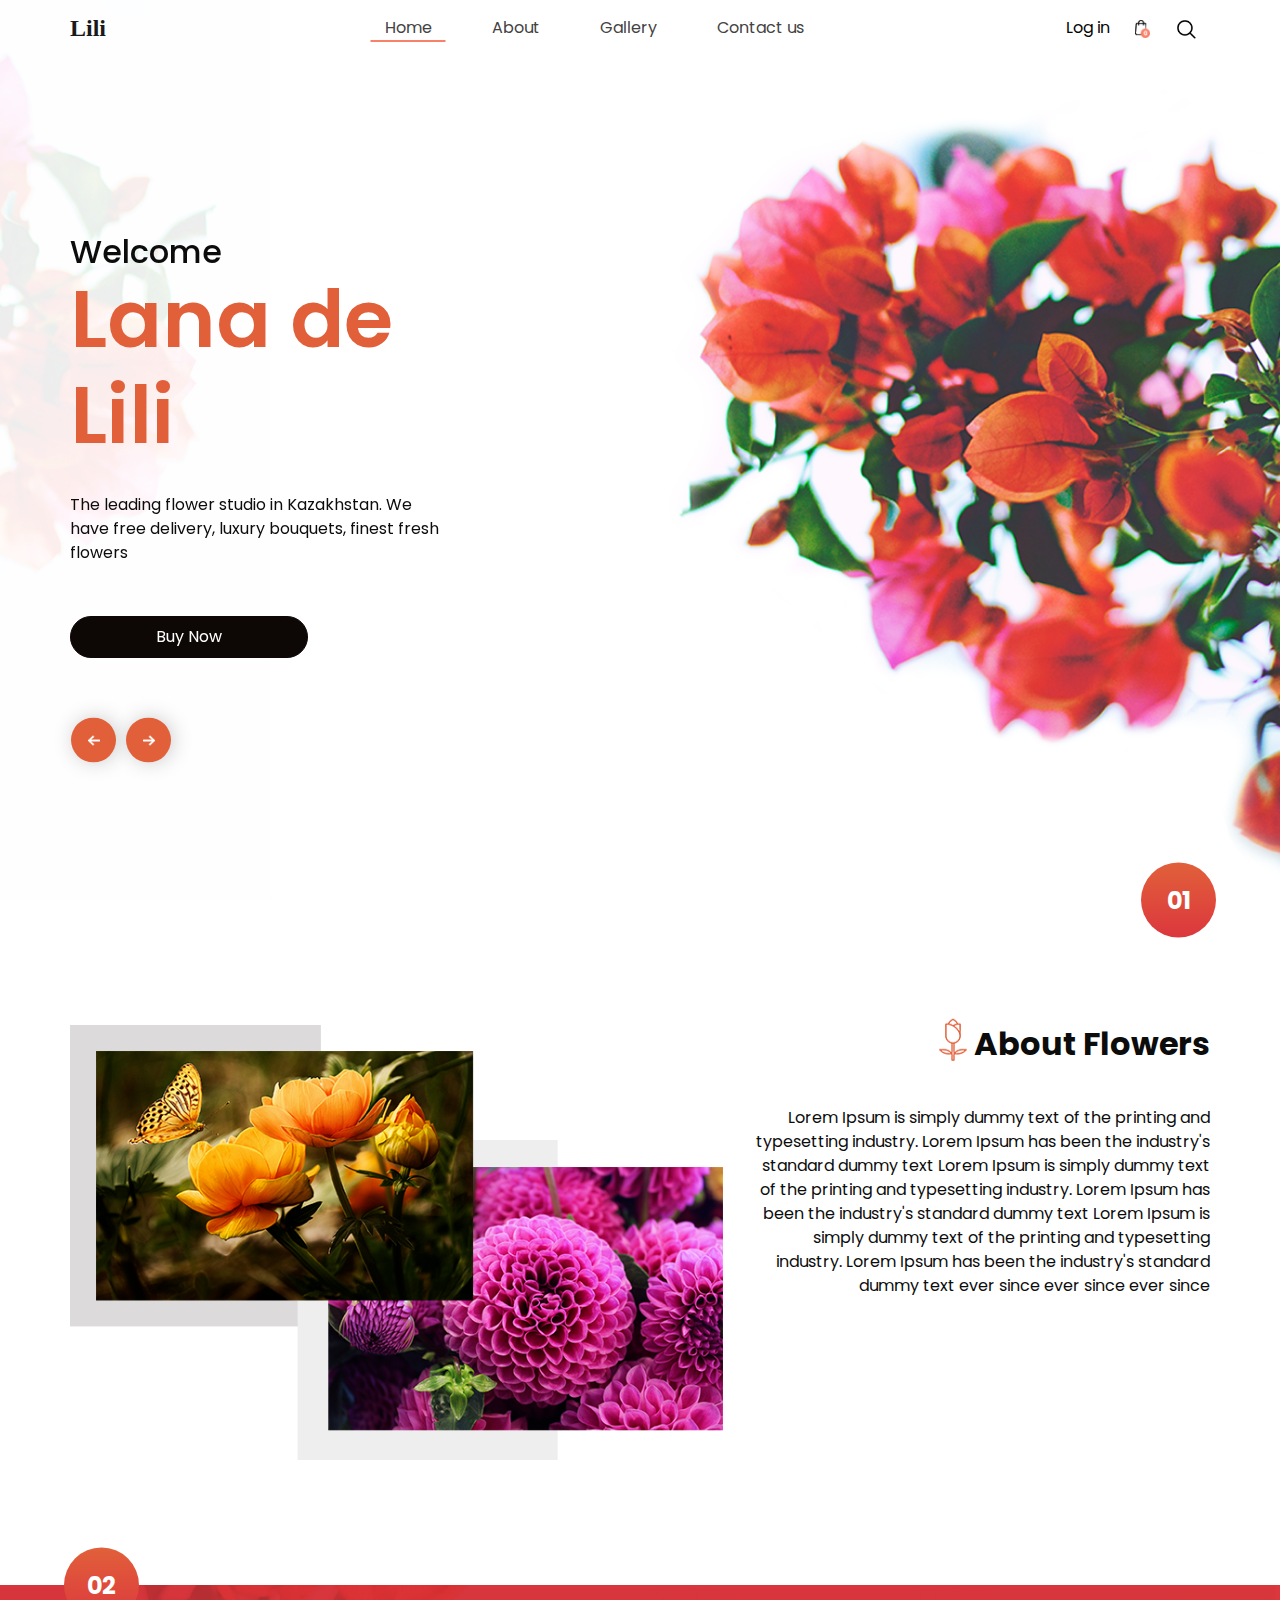
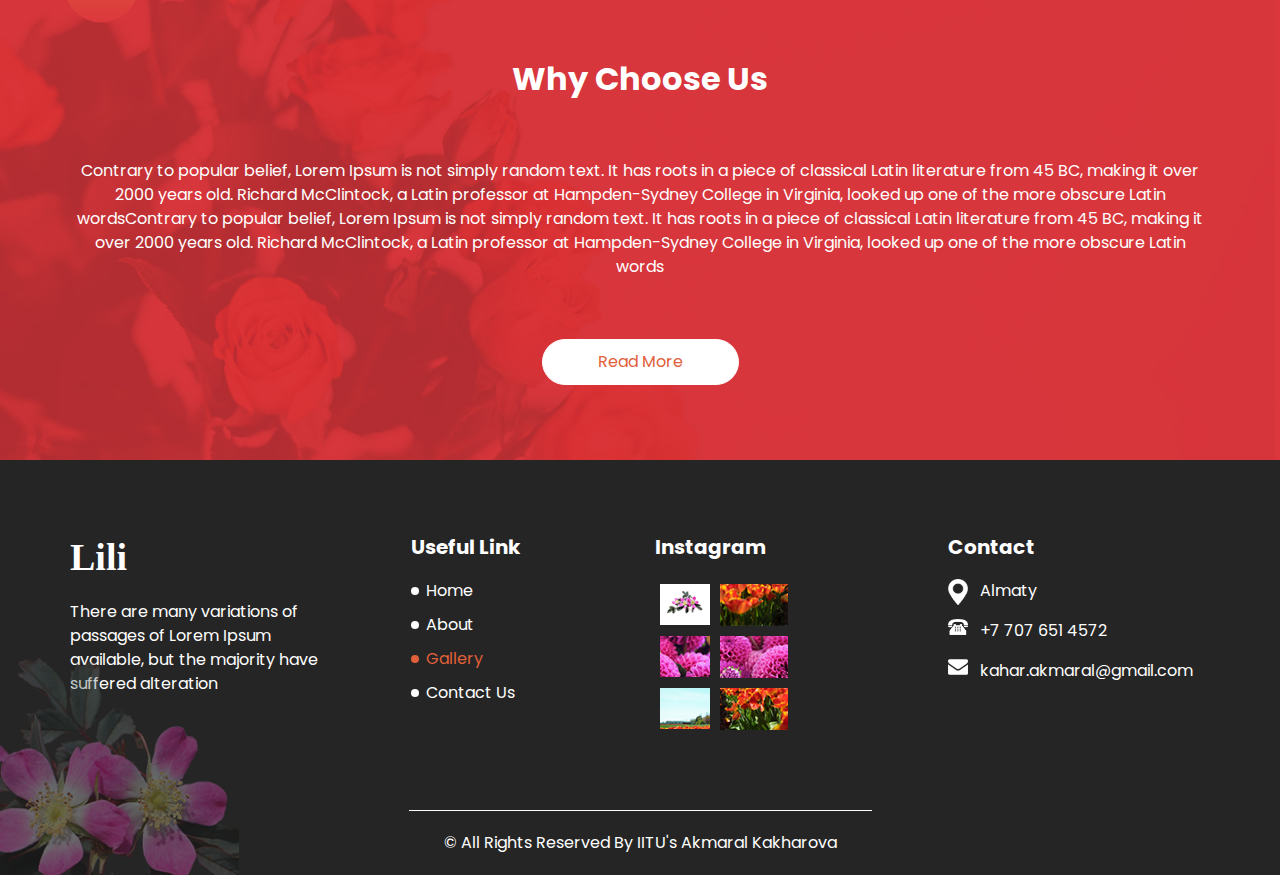
<file: MyLili/index.html>
<!DOCTYPE html>
<html>

<head>
  <!-- Basic -->
  <meta charset="utf-8" />
  <meta http-equiv="X-UA-Compatible" content="IE=edge" />
  <!-- Mobile Metas -->
  <meta name="viewport" content="width=device-width, initial-scale=1, shrink-to-fit=no" />
  <!-- Site Metas -->
  <meta name="keywords" content="" />
  <meta name="description" content="" />
  <meta name="author" content="" />

  <title>Lili</title>

  <!-- slider stylesheet -->
  <link rel="stylesheet" type="text/css" href="https://cdnjs.cloudflare.com/ajax/libs/OwlCarousel2/2.1.3/assets/owl.carousel.min.css" />

  <!-- bootstrap core css -->
  <link rel="stylesheet" type="text/css" href="css/bootstrap.css" />

  <!-- fonts style -->
  <link href="https://fonts.googleapis.com/css?family=Baloo+Chettan|Poppins:400,600,700&display=swap" rel="stylesheet">
  
  <link href="css/style.css" rel="stylesheet" />
  <!-- responsive style -->
  <link href="css/responsive.css" rel="stylesheet" />
</head>

<body>

  <div class="hero_area">
    <header class="header_section">
      <div class="container">
        <nav class="navbar navbar-expand-lg custom_nav-container ">
          <a class="navbar-brand" href="index.html">
            <span>
              Lili
            </span>
          </a>
          <button class="navbar-toggler" type="button" data-toggle="collapse" data-target="#navbarSupportedContent" aria-controls="navbarSupportedContent" aria-expanded="false" aria-label="Toggle navigation">
            <span class="navbar-toggler-icon"></span>
          </button>

          <div class="collapse navbar-collapse" id="navbarSupportedContent">
            <div class="d-flex mx-auto flex-column flex-lg-row align-items-center">
              <ul class="navbar-nav  ">
                <li class="nav-item active">
                  <a class="nav-link" href="index.html">Home <span class="sr-only">(current)</span></a>
                </li>
                <li class="nav-item">
                  <a class="nav-link" href="about.html"> About</a>
                </li>
                <li class="nav-item">
                  <a class="nav-link" href="gallery.html"> Gallery </a>
                </li>
                <li class="nav-item">
                  <a class="nav-link" href="contact.html">Contact us</a>
                </li>
              </ul>
            </div>
            <div class="quote_btn-container ">
              <a href="">
                Log in
              </a>
              <a href="">
                <img src="images/cart.png" alt="">
              </a>
              <form class="form-inline">
                <button class="btn  my-2 my-sm-0 nav_search-btn" type="submit"></button>
              </form>
            </div>
          </div>
        </nav>
      </div>
    </header>

    <section class=" slider_section position-relative">
      <div class="slider_number-container ">
        <div class="number-box">
          <span>
            01
          </span>
          <hr>
          <span>
            02
          </span>
        </div>
      </div>
      <div class="container">
        <div class="row">
          <div id="carouselExampleIndicators" class="carousel slide" data-ride="carousel">
            <div class="carousel-inner">
              <div class="carousel-item active">
                <div class="col-lg-6 col-md-8">
                  <div class="detail_box">
                    <h2>
                      Welcome
                    </h2>
                    <h1>
                      Lana de Lili
                    </h1>
                    <p>The leading flower studio in Kazakhstan. We have free delivery, luxury bouquets, finest fresh flowers
                    </p>
                    <div>
                      <a href="">Buy Now</a>
                    </div>
                  </div>
                </div>
              </div>
              <div class="carousel-item">
                <div class="col-lg-6 col-md-8">
                  <div class="detail_box">
                    <h2>
                      Welcome
                    </h2>
                    <h1>
                      Flowers shop
                    </h1>
                    <p>
                      Lorem Ipsum is simply dummy text of the printing and typesetting industry. Lorem Ipsum has been
                      the
                      industry's
                      standard dummy text ever since
                    </p>
                    <div>
                      <a href="">Buy Now</a>
                    </div>
                  </div>
                </div>
              </div>
              <div class="carousel-item">
                <div class="col-lg-6 col-md-8">
                  <div class="detail_box">
                    <h2>
                      Welcome
                    </h2>
                    <h1>
                      Flowers shop
                    </h1>
                    <p>
                      Lorem Ipsum is simply dummy text of the printing and typesetting industry. Lorem Ipsum has been
                      the
                      industry's
                      standard dummy text ever since
                    </p>
                    <div>
                      <a href="">Buy Now</a>
                    </div>
                  </div>
                </div>
              </div>
            </div>
            <div class="carousel_btn-container">
              <a class="carousel-control-prev" href="#carouselExampleIndicators" role="button" data-slide="prev">
                <span class="sr-only">Previous</span>
              </a>
              <a class="carousel-control-next" href="#carouselExampleIndicators" role="button" data-slide="next">
                <span class="sr-only">Next</span>
              </a>
            </div>
          </div>
        </div>
      </div>
    </section>
  </div>

  <section class="about_section ">
    <div class="section_number">
      01
    </div>
    <div class="container">
      <div class="row">
        <div class="col-md-6 col-xl-7">
          <div class="img-box">
            <img src="images/about-img.png" alt="" />
          </div>
        </div>
        <div class="col-md-5 col-xl-5">
          <div class="detail_box">
            <div class="heading_container justify-content-end">
              <h2>
                About Flowers
              </h2>
            </div>
            <p>
              Lorem Ipsum is simply dummy text of the printing and typesetting industry. Lorem Ipsum has been the
              industry's standard dummy text Lorem Ipsum is simply dummy text of the printing and typesetting industry.
              Lorem Ipsum has been the industry's standard dummy text Lorem Ipsum is simply dummy text of the printing
              and typesetting industry. Lorem Ipsum has been the industry's standard dummy text ever since ever since
              ever since
            </p>
          </div>
        </div>

      </div>
    </div>
  </section>

  <section class="why_section layout_padding">
    <div class="section_number">
      02
    </div>
    <div class="container">
      <div class="row">
        <div class="col-12">
          <h2>
            Why Choose Us
          </h2>
          <p>
            Contrary to popular belief, Lorem Ipsum is not simply random text. It has roots in a piece of classical
            Latin literature from 45 BC, making it over 2000 years old. Richard McClintock, a Latin professor at
            Hampden-Sydney College in Virginia, looked up one of the more obscure Latin wordsContrary to popular belief,
            Lorem Ipsum is not simply random text. It has roots in a piece of classical Latin literature from 45 BC,
            making it over 2000 years old. Richard McClintock, a Latin professor at Hampden-Sydney College in Virginia,
            looked up one of the more obscure Latin words
          </p>
          <div>
            <a href="">
              Read More
            </a>
          </div>
        </div>
      </div>
    </div>
  </section>


  <!-- info section -->
  <section class="info_section layout_padding">
    <div class="container">
      <div class="row">
        <div class="col-md-3">
          <div class="info_logo">
            <h5>
              Lili
            </h5>
            <p>
              There are many variations of passages of Lorem Ipsum available, but the majority have suffered alteration
            </p>
          </div>
        </div>
        <div class="col-md-3">
          <div class="info_links pl-lg-5">
            <h5>
              Useful Link
            </h5>
            <ul>
              <li>
                <a href="index.html">
                  Home
                </a>
              </li>
              <li>
                <a href="about.html">
                  About
                </a>
              </li>
              <li class="active">
                <a href="gallery.html">
                  Gallery
                </a>
              </li>
              <li>
                <a href="contact.html">
                  Contact Us
                </a>
              </li>
            </ul>
          </div>
        </div>
        <div class="col-md-3">
          <div class="info_insta">
            <h5>
              Instagram
            </h5>
            <div class="insta_container">
              <div>
                <a href="">
                  <div class="insta-box b-1">
                    <img src="images/insta-1.png" alt="">
                  </div>
                </a>
                <a href="">
                  <div class="insta-box b-2">
                    <img src="images/insta-2.png" alt="">
                  </div>
                </a>
              </div>
              <div>
                <a href="">
                  <div class="insta-box b-3">
                    <img src="images/insta-3.png" alt="">
                  </div>
                </a>
                <a href="">
                  <div class="insta-box b-4">
                    <img src="images/insta-4.png" alt="">
                  </div>
                </a>
              </div>
              <div>
                <a href="">
                  <div class="insta-box b-3">
                    <img src="images/insta-5.png" alt="">
                  </div>
                </a>
                <a href="">
                  <div class="insta-box b-4">
                    <img src="images/insta-6.png" alt="">
                  </div>
                </a>
              </div>
            </div>
          </div>
        </div>
        <div class="col-md-3">
          <div class="info_contact">
            <h5>
              Contact
            </h5>
            <div>
              <img src="images/location-white.png" alt="">
              <p>
                Almaty
              </p>
            </div>
            <div>
              <img src="images/telephone-white.png" alt="">
              <p>
                +7 707 651 4572
              </p>
            </div>
            <div>
              <img src="images/envelope-white.png" alt="">
              <p>
                kahar.akmaral@gmail.com
              </p>
            </div>
          </div>
        </div>
      </div>
    </div>
  </section>
  <footer class="container-fluid footer_section">
    <p>
      &copy; <span id="displayYear"></span> All Rights Reserved By
      <a href="https://html.design/">IITU's Akmaral Kakharova</a>
    </p>
  </footer>


</body>

</html>
</file>
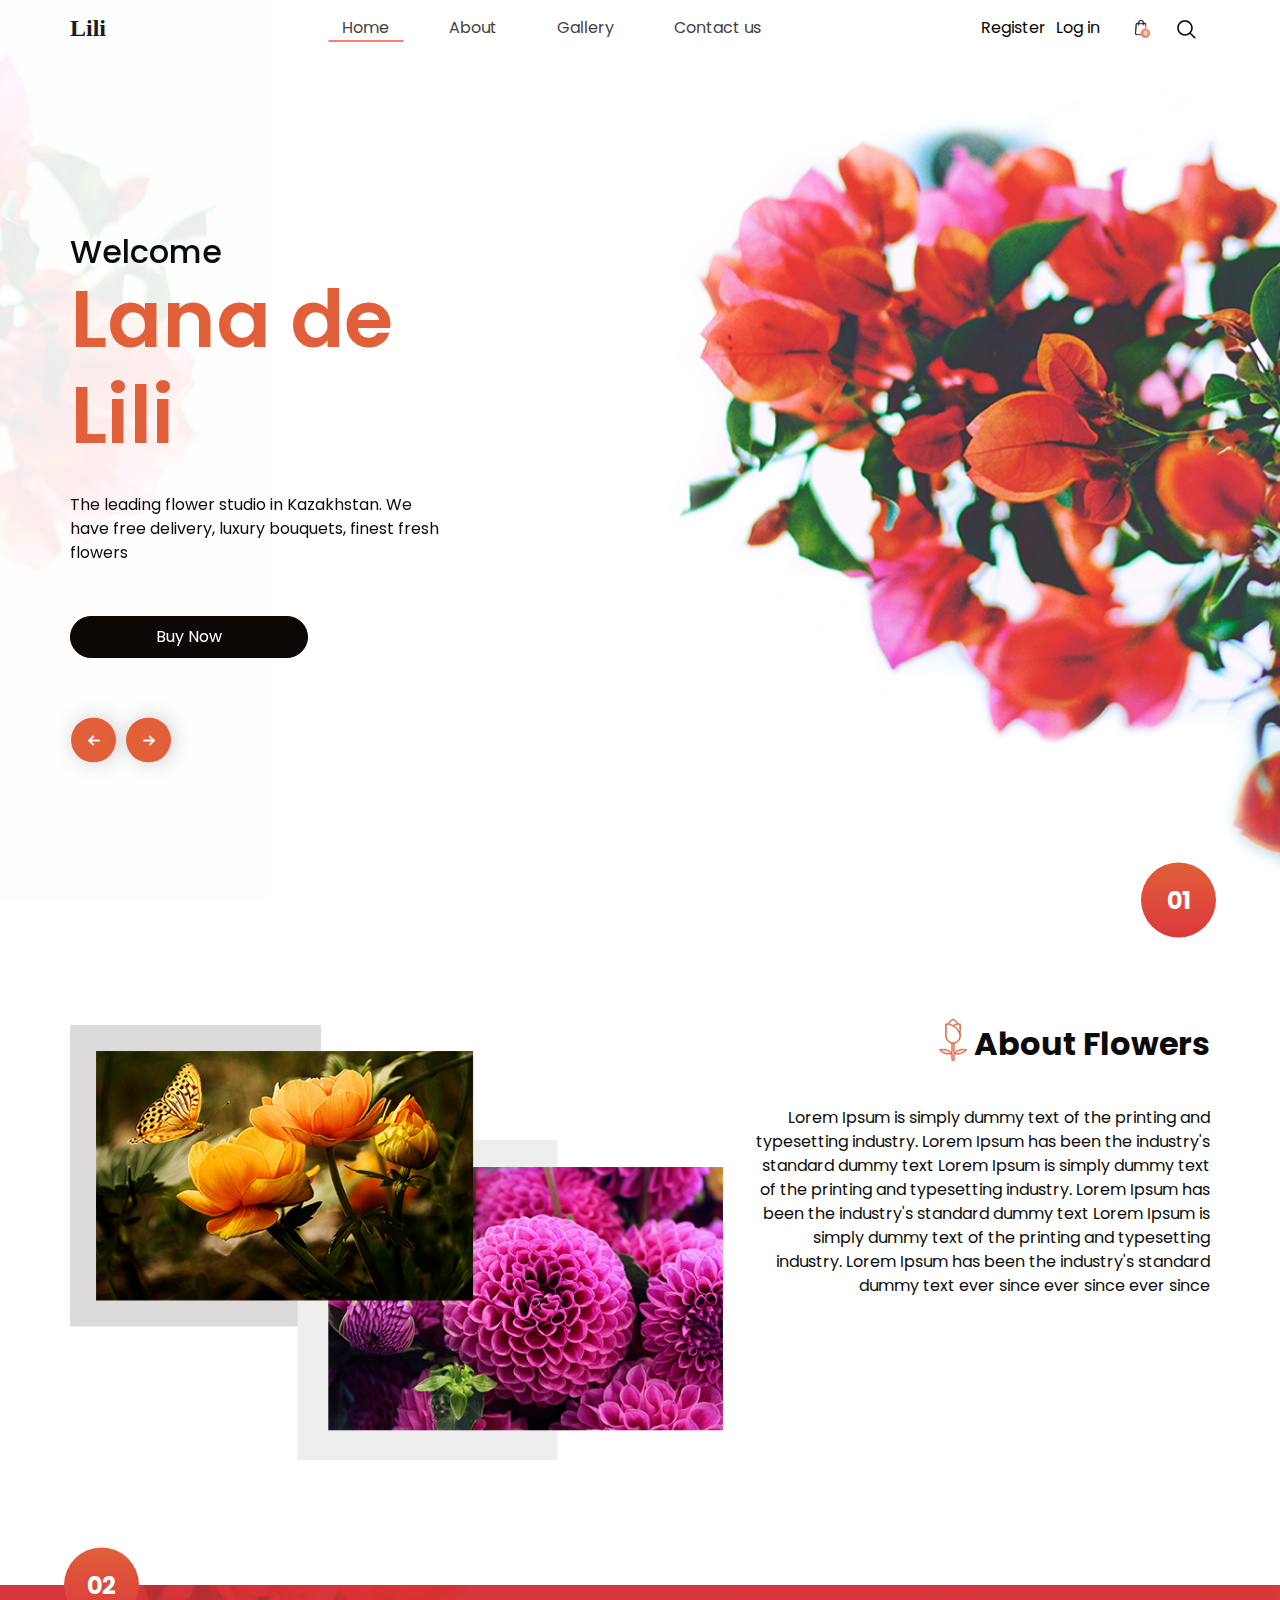
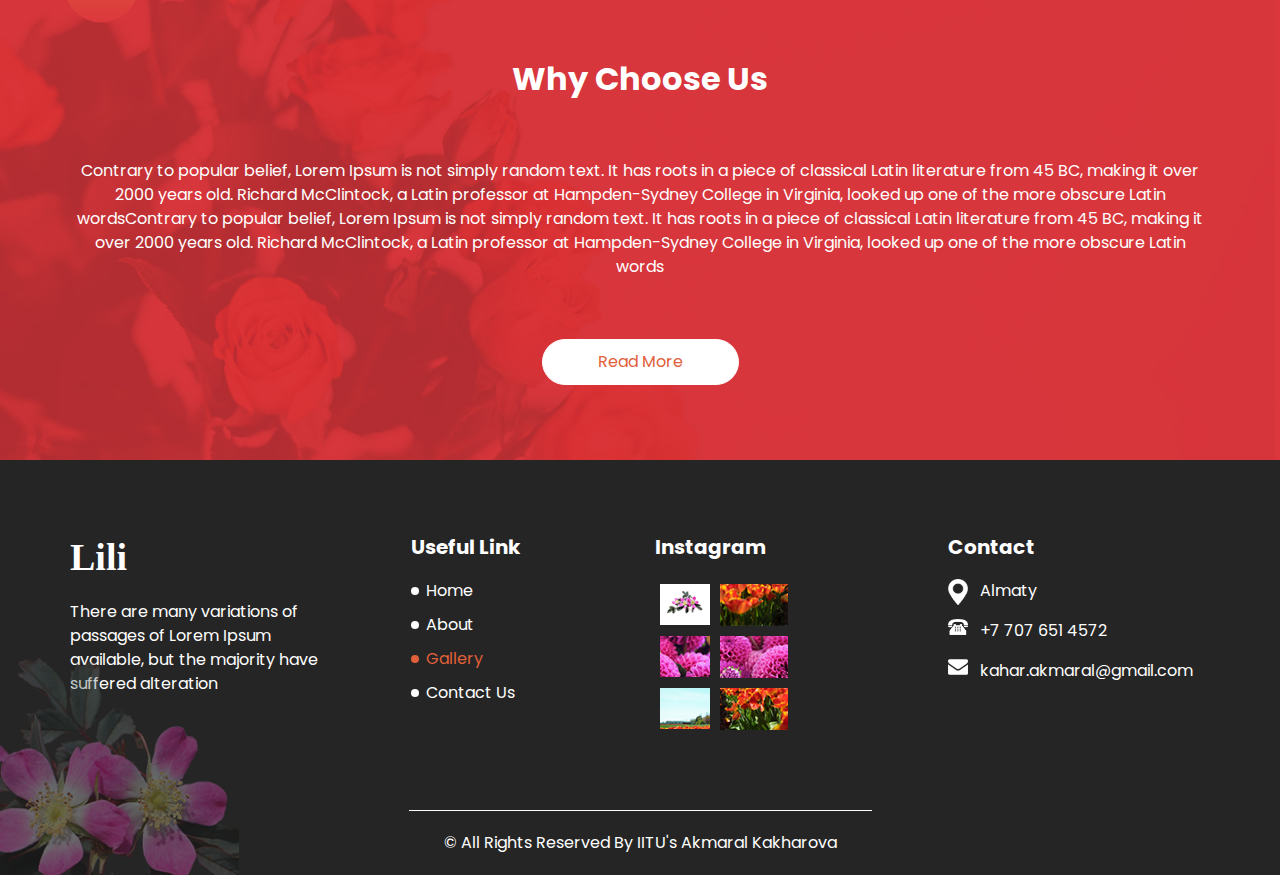
<file: MyLili/MyLili/index.html>
<!DOCTYPE html>
<html>

<head>
  <!-- Basic -->
  <meta charset="utf-8" />
  <meta http-equiv="X-UA-Compatible" content="IE=edge" />
  <!-- Mobile Metas -->
  <meta name="viewport" content="width=device-width, initial-scale=1, shrink-to-fit=no" />
  <!-- Site Metas -->
  <meta name="keywords" content="" />
  <meta name="description" content="" />
  <meta name="author" content="" />

  <title>Lili</title>

  <!-- slider stylesheet -->
  <link rel="stylesheet" type="text/css"
    href="https://cdnjs.cloudflare.com/ajax/libs/OwlCarousel2/2.1.3/assets/owl.carousel.min.css" />

  <!-- bootstrap core css -->
  <link rel="stylesheet" type="text/css" href="css/bootstrap.css" />

  <!-- fonts style -->
  <link href="https://fonts.googleapis.com/css?family=Baloo+Chettan|Poppins:400,600,700&display=swap" rel="stylesheet">

  <link href="css/style.css" rel="stylesheet" />
  <!-- responsive style -->
  <link href="css/responsive.css" rel="stylesheet" />
</head>

<body>

  <div class="hero_area">
    <header class="header_section">
      <div class="container">
        <nav class="navbar navbar-expand-lg custom_nav-container ">
          <a class="navbar-brand" href="index.html">
            <span>
              Lili
            </span>
          </a>
          <button class="navbar-toggler" type="button" data-toggle="collapse" data-target="#navbarSupportedContent"
            aria-controls="navbarSupportedContent" aria-expanded="false" aria-label="Toggle navigation">
            <span class="navbar-toggler-icon"></span>
          </button>

          <div class="collapse navbar-collapse" id="navbarSupportedContent">
            <div class="d-flex mx-auto flex-column flex-lg-row align-items-center">
              <ul class="navbar-nav  ">
                <li class="nav-item active">
                  <a class="nav-link" href="index.html">Home <span class="sr-only">(current)</span></a>
                </li>
                <li class="nav-item">
                  <a class="nav-link" href="about.html"> About</a>
                </li>
                <li class="nav-item">
                  <a class="nav-link" href="gallery.html"> Gallery </a>
                </li>
                <li class="nav-item">
                  <a class="nav-link" href="contact.html">Contact us</a>
                </li>
              </ul>
            </div>
            <div class="quote_btn-container ">
              <a href="register.html">
                Register
              </a>
              <a class="loginLink" href="login.html">
                Log in
              </a>
              <a href="cart.html">
                <img src="images/cart.png" alt="">
              </a>
              <form class="form-inline">
                <button class="btn  my-2 my-sm-0 nav_search-btn" type="submit"></button>
              </form>
            </div>
          </div>
        </nav>
      </div>
    </header>

    <section class=" slider_section position-relative">
      <div class="slider_number-container ">
        <div class="number-box">
          <span>
            01
          </span>
          <hr>
          <span>
            02
          </span>
        </div>
      </div>
      <div class="container">
        <div class="row">
          <div id="carouselExampleIndicators" class="carousel slide" data-ride="carousel">
            <div class="carousel-inner">
              <div class="carousel-item active">
                <div class="col-lg-6 col-md-8">
                  <div class="detail_box">
                    <h2>
                      Welcome
                    </h2>
                    <h1>
                      Lana de Lili
                    </h1>
                    <p>The leading flower studio in Kazakhstan. We have free delivery, luxury bouquets, finest fresh
                      flowers
                    </p>
                    <div>
                      <a href="">Buy Now</a>
                    </div>
                  </div>
                </div>
              </div>
              <div class="carousel-item">
                <div class="col-lg-6 col-md-8">
                  <div class="detail_box">
                    <h2>
                      Welcome
                    </h2>
                    <h1>
                      Flowers shop
                    </h1>
                    <p>
                      Lorem Ipsum is simply dummy text of the printing and typesetting industry. Lorem Ipsum has been
                      the
                      industry's
                      standard dummy text ever since
                    </p>
                    <div>
                      <a href="">Buy Now</a>
                    </div>
                  </div>
                </div>
              </div>
              <div class="carousel-item">
                <div class="col-lg-6 col-md-8">
                  <div class="detail_box">
                    <h2>
                      Welcome
                    </h2>
                    <h1>
                      Flowers shop
                    </h1>
                    <p>
                      Lorem Ipsum is simply dummy text of the printing and typesetting industry. Lorem Ipsum has been
                      the
                      industry's
                      standard dummy text ever since
                    </p>
                    <div>
                      <a href="">Buy Now</a>
                    </div>
                  </div>
                </div>
              </div>
            </div>
            <div class="carousel_btn-container">
              <a class="carousel-control-prev" href="#carouselExampleIndicators" role="button" data-slide="prev">
                <span class="sr-only">Previous</span>
              </a>
              <a class="carousel-control-next" href="#carouselExampleIndicators" role="button" data-slide="next">
                <span class="sr-only">Next</span>
              </a>
            </div>
          </div>
        </div>
      </div>
    </section>
  </div>

  <section class="about_section ">
    <div class="section_number">
      01
    </div>
    <div class="container">
      <div class="row">
        <div class="col-md-6 col-xl-7">
          <div class="img-box">
            <img src="images/about-img.png" alt="" />
          </div>
        </div>
        <div class="col-md-5 col-xl-5">
          <div class="detail_box">
            <div class="heading_container justify-content-end">
              <h2>
                About Flowers
              </h2>
            </div>
            <p>
              Lorem Ipsum is simply dummy text of the printing and typesetting industry. Lorem Ipsum has been the
              industry's standard dummy text Lorem Ipsum is simply dummy text of the printing and typesetting industry.
              Lorem Ipsum has been the industry's standard dummy text Lorem Ipsum is simply dummy text of the printing
              and typesetting industry. Lorem Ipsum has been the industry's standard dummy text ever since ever since
              ever since
            </p>
          </div>
        </div>

      </div>
    </div>
  </section>

  <section class="why_section layout_padding">
    <div class="section_number">
      02
    </div>
    <div class="container">
      <div class="row">
        <div class="col-12">
          <h2>
            Why Choose Us
          </h2>
          <p>
            Contrary to popular belief, Lorem Ipsum is not simply random text. It has roots in a piece of classical
            Latin literature from 45 BC, making it over 2000 years old. Richard McClintock, a Latin professor at
            Hampden-Sydney College in Virginia, looked up one of the more obscure Latin wordsContrary to popular belief,
            Lorem Ipsum is not simply random text. It has roots in a piece of classical Latin literature from 45 BC,
            making it over 2000 years old. Richard McClintock, a Latin professor at Hampden-Sydney College in Virginia,
            looked up one of the more obscure Latin words
          </p>
          <div>
            <a href="">
              Read More
            </a>
          </div>
        </div>
      </div>
    </div>
  </section>


  <!-- info section -->
  <section class="info_section layout_padding">
    <div class="container">
      <div class="row">
        <div class="col-md-3">
          <div class="info_logo">
            <h5>
              Lili
            </h5>
            <p>
              There are many variations of passages of Lorem Ipsum available, but the majority have suffered alteration
            </p>
          </div>
        </div>
        <div class="col-md-3">
          <div class="info_links pl-lg-5">
            <h5>
              Useful Link
            </h5>
            <ul>
              <li>
                <a href="index.html">
                  Home
                </a>
              </li>
              <li>
                <a href="about.html">
                  About
                </a>
              </li>
              <li class="active">
                <a href="gallery.html">
                  Gallery
                </a>
              </li>
              <li>
                <a href="contact.html">
                  Contact Us
                </a>
              </li>
            </ul>
          </div>
        </div>
        <div class="col-md-3">
          <div class="info_insta">
            <h5>
              Instagram
            </h5>
            <div class="insta_container">
              <div>
                <a href="">
                  <div class="insta-box b-1">
                    <img src="images/insta-1.png" alt="">
                  </div>
                </a>
                <a href="">
                  <div class="insta-box b-2">
                    <img src="images/insta-2.png" alt="">
                  </div>
                </a>
              </div>
              <div>
                <a href="">
                  <div class="insta-box b-3">
                    <img src="images/insta-3.png" alt="">
                  </div>
                </a>
                <a href="">
                  <div class="insta-box b-4">
                    <img src="images/insta-4.png" alt="">
                  </div>
                </a>
              </div>
              <div>
                <a href="">
                  <div class="insta-box b-3">
                    <img src="images/insta-5.png" alt="">
                  </div>
                </a>
                <a href="">
                  <div class="insta-box b-4">
                    <img src="images/insta-6.png" alt="">
                  </div>
                </a>
              </div>
            </div>
          </div>
        </div>
        <div class="col-md-3">
          <div class="info_contact">
            <h5>
              Contact
            </h5>
            <div>
              <img src="images/location-white.png" alt="">
              <p>
                Almaty
              </p>
            </div>
            <div>
              <img src="images/telephone-white.png" alt="">
              <p>
                +7 707 651 4572
              </p>
            </div>
            <div>
              <img src="images/envelope-white.png" alt="">
              <p>
                kahar.akmaral@gmail.com
              </p>
            </div>
          </div>
        </div>
      </div>
    </div>
  </section>
  <footer class="container-fluid footer_section">
    <p>
      &copy; <span id="displayYear"></span> All Rights Reserved By
      <a href="https://html.design/">IITU's Akmaral Kakharova</a>
    </p>
  </footer>


</body>

</html>
</file>
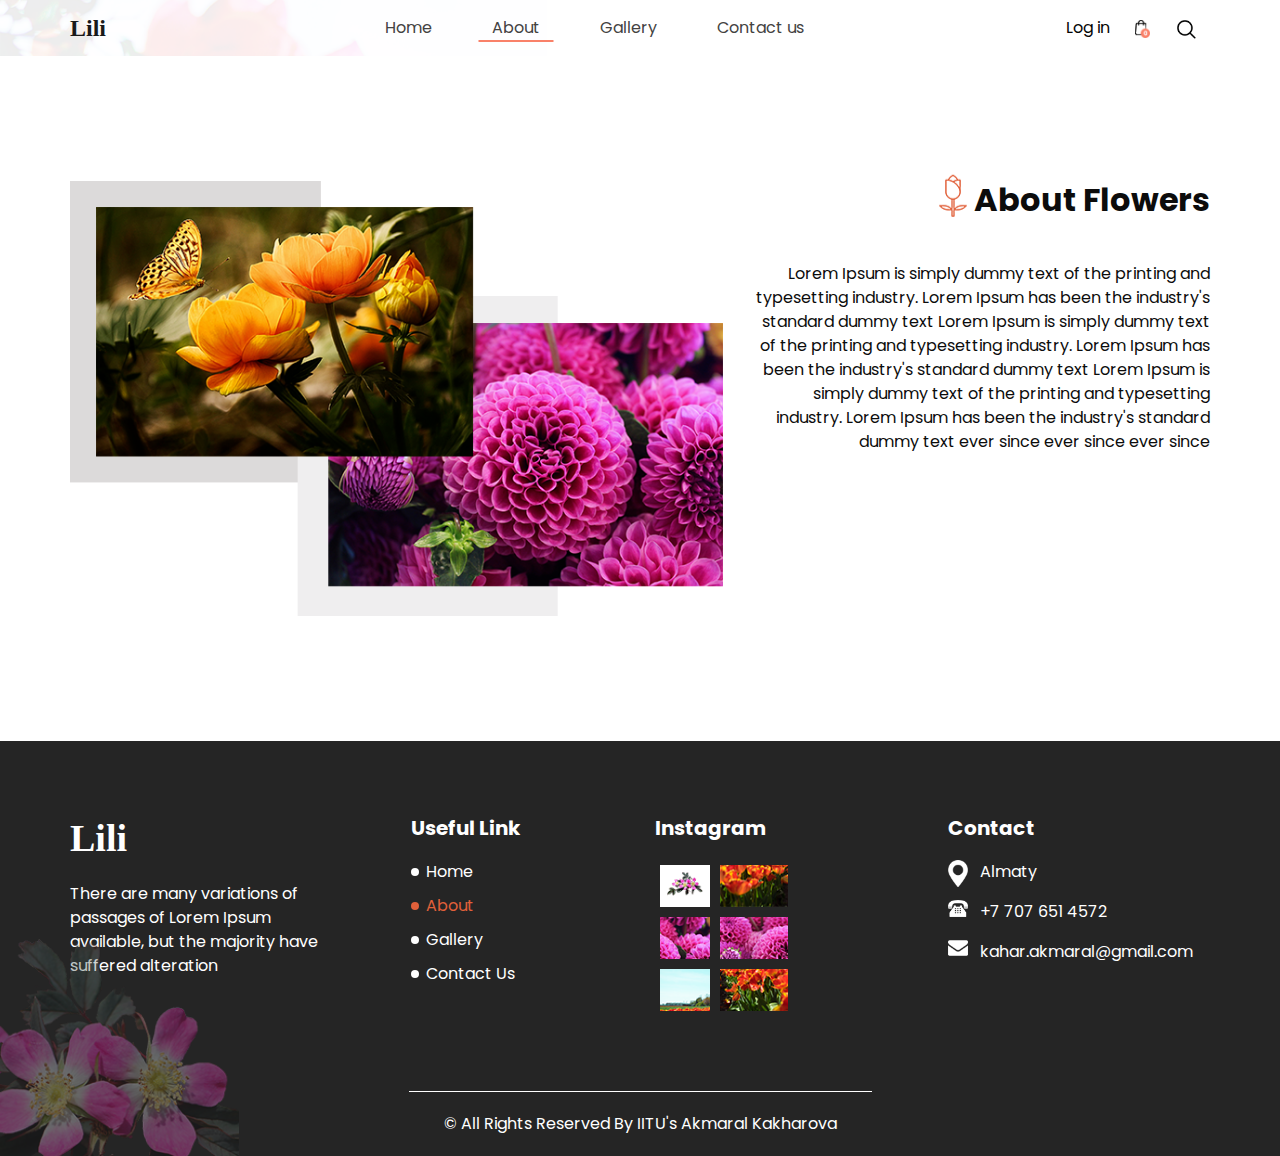
<file: MyLili/about.html>
<!DOCTYPE html>
<html>

<head>
  <!-- Basic -->
  <meta charset="utf-8" />
  <meta http-equiv="X-UA-Compatible" content="IE=edge" />
  <!-- Mobile Metas -->
  <meta name="viewport" content="width=device-width, initial-scale=1, shrink-to-fit=no" />
  <!-- Site Metas -->
  <meta name="keywords" content="" />
  <meta name="description" content="" />
  <meta name="author" content="" />

  <title>Lili</title>

  <!-- slider stylesheet -->
  <link rel="stylesheet" type="text/css" href="https://cdnjs.cloudflare.com/ajax/libs/OwlCarousel2/2.1.3/assets/owl.carousel.min.css" />

  <!-- bootstrap core css -->
  <link rel="stylesheet" type="text/css" href="css/bootstrap.css" />

  <!-- fonts style -->
  <link href="https://fonts.googleapis.com/css?family=Baloo+Chettan|Poppins:400,600,700&display=swap" rel="stylesheet">
  <!-- Custom styles for this template -->
  <link href="css/style.css" rel="stylesheet" />
  <!-- responsive style -->
  <link href="css/responsive.css" rel="stylesheet" />
</head>

<body class="sub_page">

  <div class="hero_area">
    <!-- header section strats -->
    <header class="header_section">
      <div class="container">
        <nav class="navbar navbar-expand-lg custom_nav-container ">
          <a class="navbar-brand" href="index.html">
            <span>
              Lili
            </span>
          </a>
          <button class="navbar-toggler" type="button" data-toggle="collapse" data-target="#navbarSupportedContent" aria-controls="navbarSupportedContent" aria-expanded="false" aria-label="Toggle navigation">
            <span class="navbar-toggler-icon"></span>
          </button>

          <div class="collapse navbar-collapse" id="navbarSupportedContent">
            <div class="d-flex mx-auto flex-column flex-lg-row align-items-center">
              <ul class="navbar-nav  ">
                <li class="nav-item ">
                  <a class="nav-link" href="index.html">Home <span class="sr-only">(current)</span></a>
                </li>
                <li class="nav-item active">
                  <a class="nav-link" href="about.html"> About</a>
                </li>
                <li class="nav-item">
                  <a class="nav-link" href="gallery.html"> Gallery </a>
                </li>
                <li class="nav-item">
                  <a class="nav-link" href="contact.html">Contact us</a>
                </li>
              </ul>

            </div>
            <div class="quote_btn-container ">
              <a href="">
                Log in
              </a>
              <a href="">
                <img src="images/cart.png" alt="">
              </a>
              <form class="form-inline">
                <button class="btn  my-2 my-sm-0 nav_search-btn" type="submit"></button>
              </form>
            </div>
          </div>
        </nav>
      </div>
    </header>
    <!-- end header section -->
  </div>

  <!-- about section -->
  <section class="about_section ">
    <div class="container">
      <div class="row">
        <div class="col-md-6 col-xl-7">
          <div class="img-box">
            <img src="images/about-img.png" alt="" />
          </div>
        </div>
        <div class="col-md-5 col-xl-5">
          <div class="detail_box">
            <div class="heading_container justify-content-end">
              <h2>
                About Flowers
              </h2>
            </div>
            <p>
              Lorem Ipsum is simply dummy text of the printing and typesetting industry. Lorem Ipsum has been the
              industry's standard dummy text Lorem Ipsum is simply dummy text of the printing and typesetting industry.
              Lorem Ipsum has been the industry's standard dummy text Lorem Ipsum is simply dummy text of the printing
              and typesetting industry. Lorem Ipsum has been the industry's standard dummy text ever since ever since
              ever since
            </p>
          </div>
        </div>

      </div>
    </div>
  </section>
  <!-- end about section -->

  <!-- info section -->
  <section class="info_section layout_padding">
    <div class="container">
      <div class="row">
        <div class="col-md-3">
          <div class="info_logo">
            <h5>
              Lili
            </h5>
            <p>
              There are many variations of passages of Lorem Ipsum available, but the majority have suffered alteration
            </p>
          </div>
        </div>
        <div class="col-md-3">
          <div class="info_links pl-lg-5">
            <h5>
              Useful Link
            </h5>
            <ul>
              <li>
                <a href="index.html">
                  Home
                </a>
              </li>
              <li class="active">
                <a href="about.html">
                  About
                </a>
              </li>
              <li>
                <a href="gallery.html">
                  Gallery
                </a>
              </li>
              <li>
                <a href="contact.html">
                  Contact Us
                </a>
              </li>
            </ul>
          </div>
        </div>
        <div class="col-md-3">
          <div class="info_insta">
            <h5>
              Instagram
            </h5>
            <div class="insta_container">
              <div>
                <a href="">
                  <div class="insta-box b-1">
                    <img src="images/insta-1.png" alt="">
                  </div>
                </a>
                <a href="">
                  <div class="insta-box b-2">
                    <img src="images/insta-2.png" alt="">
                  </div>
                </a>
              </div>
              <div>
                <a href="">
                  <div class="insta-box b-3">
                    <img src="images/insta-3.png" alt="">
                  </div>
                </a>
                <a href="">
                  <div class="insta-box b-4">
                    <img src="images/insta-4.png" alt="">
                  </div>
                </a>
              </div>
              <div>
                <a href="">
                  <div class="insta-box b-3">
                    <img src="images/insta-5.png" alt="">
                  </div>
                </a>
                <a href="">
                  <div class="insta-box b-4">
                    <img src="images/insta-6.png" alt="">
                  </div>
                </a>
              </div>
            </div>
          </div>
        </div>
        <div class="col-md-3">
          <div class="info_contact">
            <h5>
              Contact
            </h5>
            <div>
              <img src="images/location-white.png" alt="">
              <p>
                Almaty
              </p>
            </div>
            <div>
              <img src="images/telephone-white.png" alt="">
              <p>
                +7 707 651 4572
              </p>
            </div>
            <div>
              <img src="images/envelope-white.png" alt="">
              <p>
                kahar.akmaral@gmail.com
              </p>
            </div>
          </div>
        </div>
      </div>
    </div>
  </section>

  <!-- end info_section -->

  <!-- footer section -->
  <footer class="container-fluid footer_section">
    <p>
      &copy; <span id="displayYear"></span> All Rights Reserved By
      <a href="https://html.design/">IITU's Akmaral Kakharova</a>
    </p>
  </footer>
  <!-- footer section -->

</body>

</html>
</file>
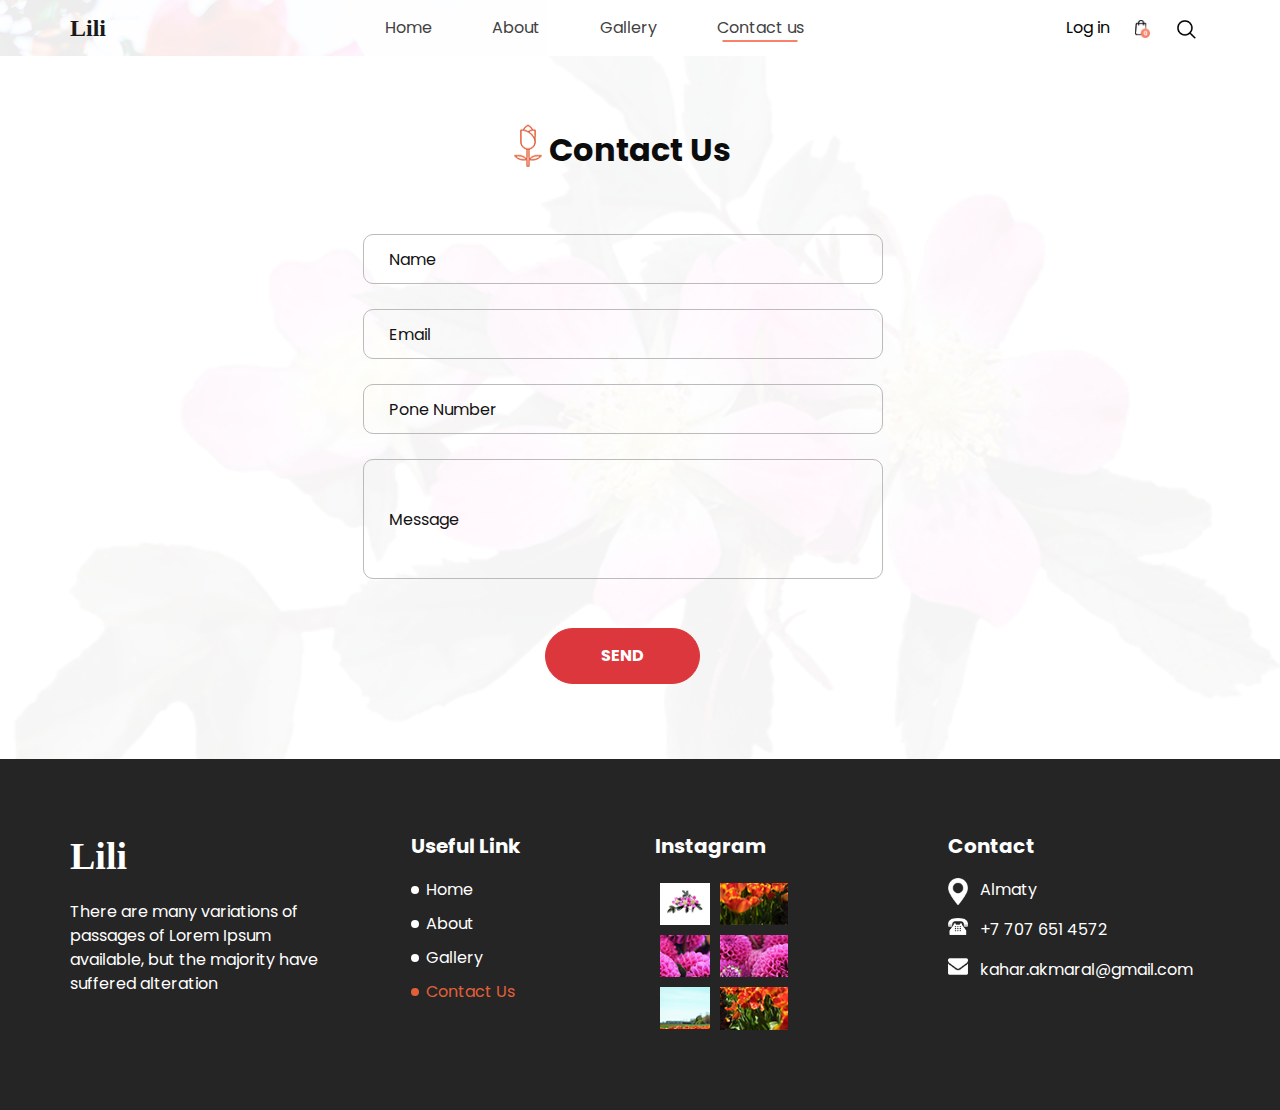
<file: MyLili/contact.html>
<!DOCTYPE html>
<html>

<head>
  <!-- Basic -->
  <meta charset="utf-8" />
  <meta http-equiv="X-UA-Compatible" content="IE=edge" />
  <!-- Mobile Metas -->
  <meta name="viewport" content="width=device-width, initial-scale=1, shrink-to-fit=no" />
  <!-- Site Metas -->
  <meta name="keywords" content="" />
  <meta name="description" content="" />
  <meta name="author" content="" />

  <title>Lili</title>

  <link rel="stylesheet" type="text/css" href="https://cdnjs.cloudflare.com/ajax/libs/OwlCarousel2/2.1.3/assets/owl.carousel.min.css" />

  <link rel="stylesheet" type="text/css" href="css/bootstrap.css" />

  
  <link href="https://fonts.googleapis.com/css?family=Baloo+Chettan|Poppins:400,600,700&display=swap" rel="stylesheet">

  <link href="css/style.css" rel="stylesheet" />

  <link href="css/responsive.css" rel="stylesheet" />
</head>

<body class="sub_page">

  <div class="hero_area">
    <!-- header section strats -->
    <header class="header_section">
      <div class="container">
        <nav class="navbar navbar-expand-lg custom_nav-container ">
          <a class="navbar-brand" href="index.html">
            <span>
              Lili
            </span>
          </a>
          <button class="navbar-toggler" type="button" data-toggle="collapse" data-target="#navbarSupportedContent" aria-controls="navbarSupportedContent" aria-expanded="false" aria-label="Toggle navigation">
            <span class="navbar-toggler-icon"></span>
          </button>

          <div class="collapse navbar-collapse" id="navbarSupportedContent">
            <div class="d-flex mx-auto flex-column flex-lg-row align-items-center">
              <ul class="navbar-nav  ">
                <li class="nav-item ">
                  <a class="nav-link" href="index.html">Home <span class="sr-only">(current)</span></a>
                </li>
                <li class="nav-item">
                  <a class="nav-link" href="about.html"> About</a>
                </li>
                <li class="nav-item">
                  <a class="nav-link" href="gallery.html"> Gallery </a>
                </li>
                <li class="nav-item active">
                  <a class="nav-link" href="contact.html">Contact us</a>
                </li>
              </ul>

            </div>
            <div class="quote_btn-container ">
              <a href="">
                Log in
              </a>
              <a href="">
                <img src="images/cart.png" alt="">
              </a>
              <form class="form-inline">
                <button class="btn  my-2 my-sm-0 nav_search-btn" type="submit"></button>
              </form>
            </div>
          </div>
        </nav>
      </div>
    </header>

  </div>



  <section class="contact_section layout_padding">
    <div class="container ">
      <div class="heading_container justify-content-center">
        <h2 class="">
          Contact Us
        </h2>
      </div>

    </div>
    <div class="container">
      <div class="row">
        <div class="col-md-6 mx-auto">
          <form action="">
            <div>
              <input type="text" placeholder="Name" />
            </div>
            <div>
              <input type="email" placeholder="Email" />
            </div>
            <div>
              <input type="text" placeholder="Pone Number" />
            </div>
            <div>
              <input type="text" class="message-box" placeholder="Message" />
            </div>
            <div class="d-flex  mt-4 ">
              <button>
                SEND
              </button>
            </div>
          </form>
        </div>
      </div>
    </div>
  </section>

  <section class="info_section layout_padding">
    <div class="container">
      <div class="row">
        <div class="col-md-3">
          <div class="info_logo">
            <h5>
              Lili
            </h5>
            <p>
              There are many variations of passages of Lorem Ipsum available, but the majority have suffered alteration
            </p>
          </div>
        </div>
        <div class="col-md-3">
          <div class="info_links pl-lg-5">
            <h5>
              Useful Link
            </h5>
            <ul>
              <li>
                <a href="index.html">
                  Home
                </a>
              </li>
              <li>
                <a href="#">
                  About
                </a>
              </li>
              <li>
                <a href="#">
                  Gallery
                </a>
              </li>
              <li class="active">
                <a href="contact.html">
                  Contact Us
                </a>
              </li>
            </ul>
          </div>
        </div>
        <div class="col-md-3">
          <div class="info_insta">
            <h5>
              Instagram
            </h5>
            <div class="insta_container">
              <div>
                <a href="">
                  <div class="insta-box b-1">
                    <img src="images/insta-1.png" alt="">
                  </div>
                </a>
                <a href="">
                  <div class="insta-box b-2">
                    <img src="images/insta-2.png" alt="">
                  </div>
                </a>
              </div>
              <div>
                <a href="">
                  <div class="insta-box b-3">
                    <img src="images/insta-3.png" alt="">
                  </div>
                </a>
                <a href="">
                  <div class="insta-box b-4">
                    <img src="images/insta-4.png" alt="">
                  </div>
                </a>
              </div>
              <div>
                <a href="">
                  <div class="insta-box b-3">
                    <img src="images/insta-5.png" alt="">
                  </div>
                </a>
                <a href="">
                  <div class="insta-box b-4">
                    <img src="images/insta-6.png" alt="">
                  </div>
                </a>
              </div>
            </div>
          </div>
        </div>
        <div class="col-md-3">
          <div class="info_contact">
            <h5>
              Contact
            </h5>
            <div>
              <img src="images/location-white.png" alt="">
              <p>
                Almaty
              </p>
            </div>
            <div>
              <img src="images/telephone-white.png" alt="">
              <p>
                +7 707 651 4572
              </p>
            </div>
            <div>
              <img src="images/envelope-white.png" alt="">
              <p>
                kahar.akmaral@gmail.com
              </p>
            </div>
          </div>
        </div>
      </div>
    </div>
  </section>
</body>

</html>
</file>
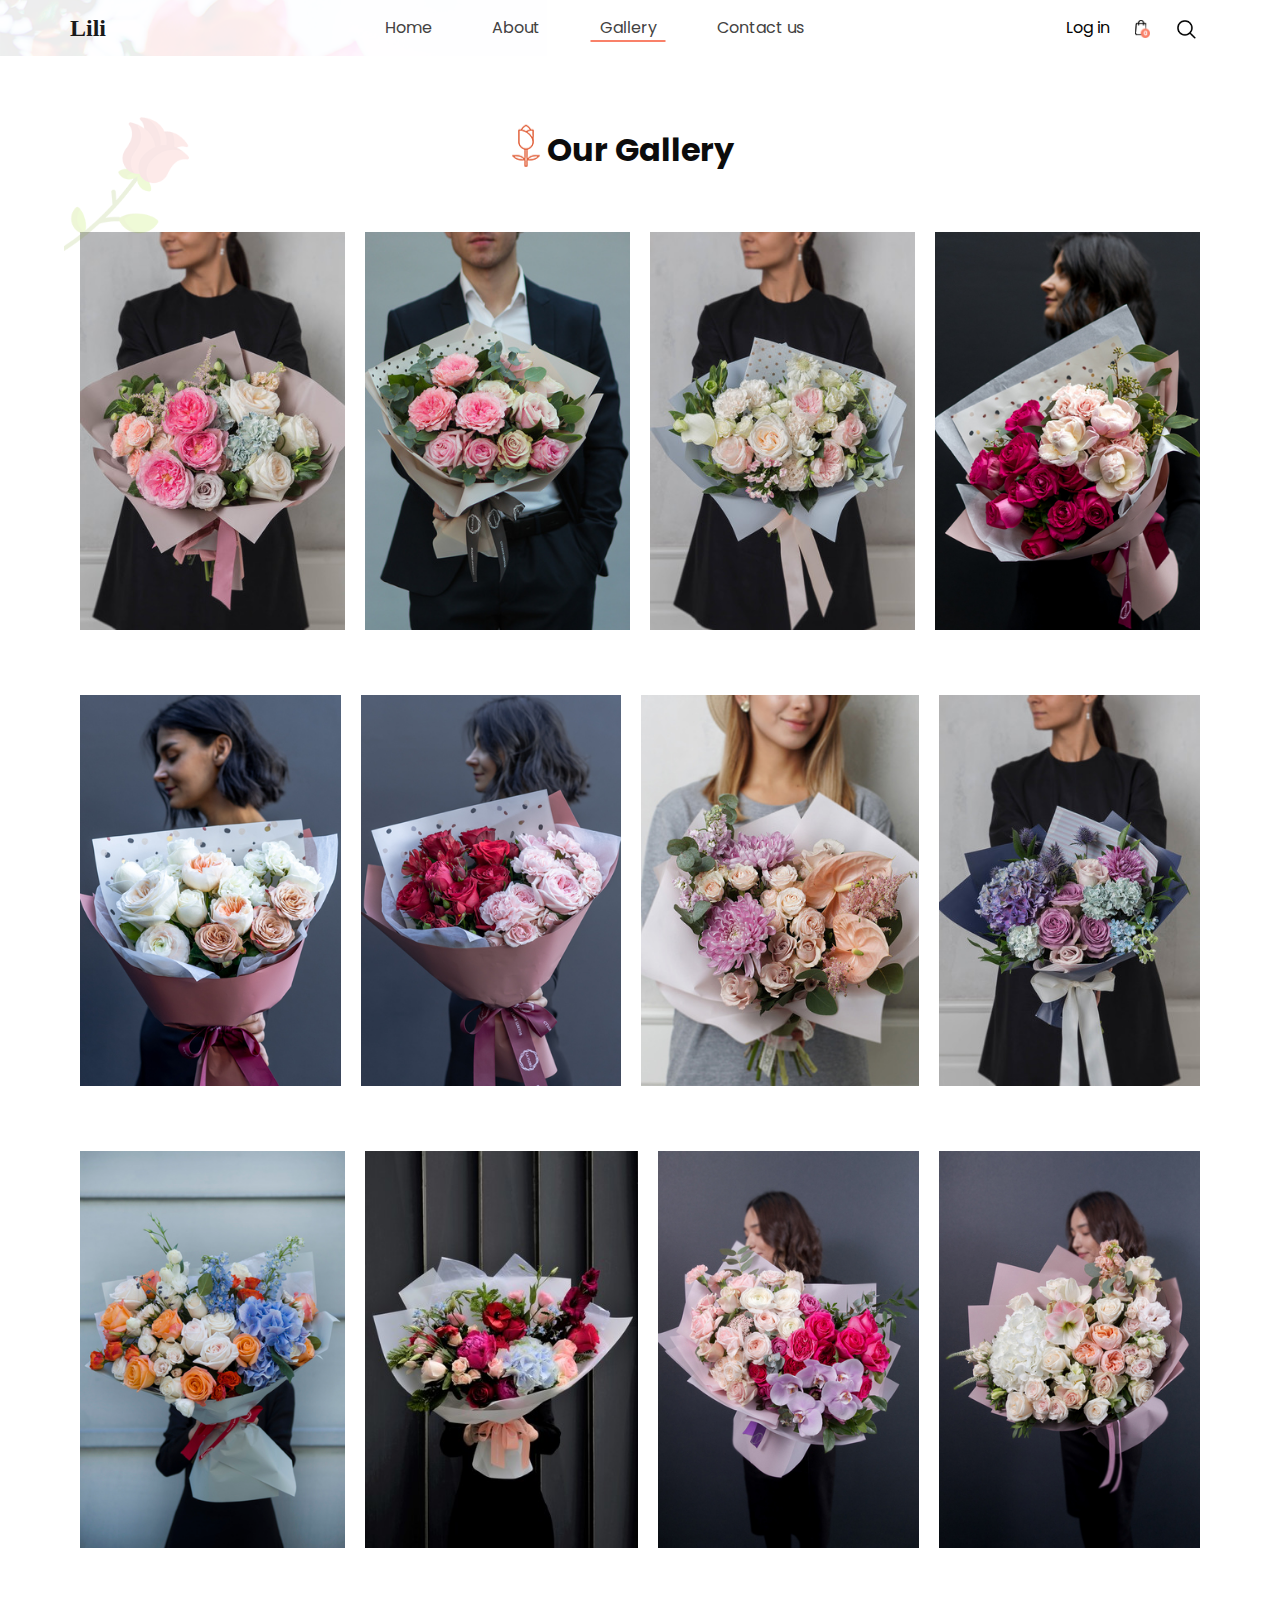
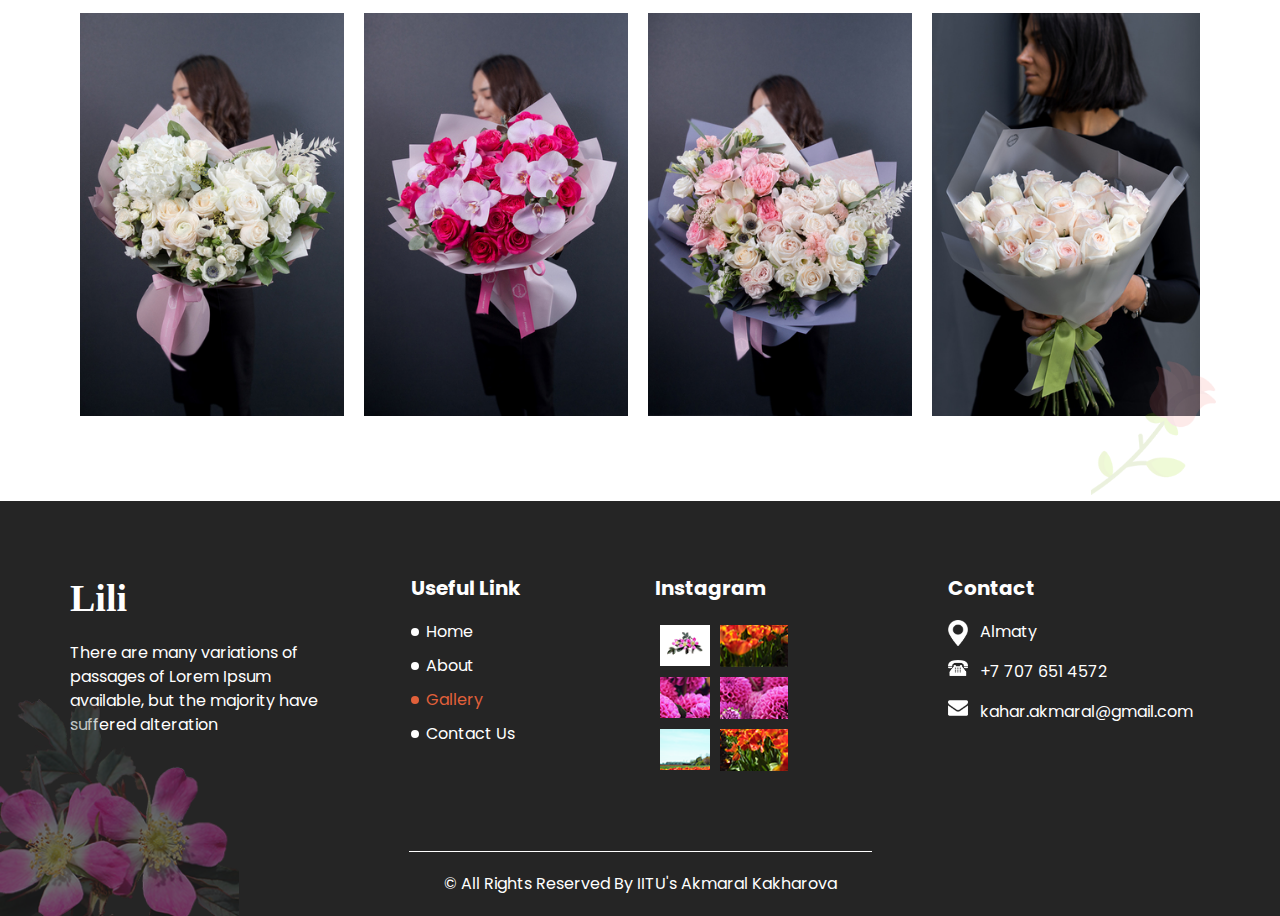
<file: MyLili/gallery.html>
<!DOCTYPE html>
<html>

<head>
  <!-- Basic -->
  <meta charset="utf-8" />
  <meta http-equiv="X-UA-Compatible" content="IE=edge" />
  <!-- Mobile Metas -->
  <meta name="viewport" content="width=device-width, initial-scale=1, shrink-to-fit=no" />
  <!-- Site Metas -->
  <meta name="keywords" content="" />
  <meta name="description" content="" />
  <meta name="author" content="" />

  <title>Lili</title>

  <!-- slider stylesheet -->
  <link rel="stylesheet" type="text/css"
    href="https://cdnjs.cloudflare.com/ajax/libs/OwlCarousel2/2.1.3/assets/owl.carousel.min.css" />

  <!-- bootstrap core css -->
  <link rel="stylesheet" type="text/css" href="css/bootstrap.css" />

  <!-- fonts style -->
  <link href="https://fonts.googleapis.com/css?family=Baloo+Chettan|Poppins:400,600,700&display=swap" rel="stylesheet">
  <!-- Custom styles for this template -->
  <link href="css/style.css" rel="stylesheet" />
  <!-- responsive style -->
  <link href="css/responsive.css" rel="stylesheet" />
</head>

<body class="sub_page">

  <div class="hero_area">
    <!-- header section strats -->
    <header class="header_section">
      <div class="container">
        <nav class="navbar navbar-expand-lg custom_nav-container ">
          <a class="navbar-brand" href="index.html">
            <span>
              Lili
            </span>
          </a>
          <button class="navbar-toggler" type="button" data-toggle="collapse" data-target="#navbarSupportedContent"
            aria-controls="navbarSupportedContent" aria-expanded="false" aria-label="Toggle navigation">
            <span class="navbar-toggler-icon"></span>
          </button>

          <div class="collapse navbar-collapse" id="navbarSupportedContent">
            <div class="d-flex mx-auto flex-column flex-lg-row align-items-center">
              <ul class="navbar-nav  ">
                <li class="nav-item ">
                  <a class="nav-link" href="index.html">Home <span class="sr-only">(current)</span></a>
                </li>
                <li class="nav-item ">
                  <a class="nav-link" href="about.html"> About</a>
                </li>
                <li class="nav-item active">
                  <a class="nav-link" href="gallery.html"> Gallery </a>
                </li>
                <li class="nav-item">
                  <a class="nav-link" href="contact.html">Contact us</a>
                </li>
              </ul>

            </div>
            <div class="quote_btn-container ">
              <a href="">
                Log in
              </a>
              <a href="">
                <img src="images/cart.png" alt="">
              </a>
              <form class="form-inline">
                <button class="btn  my-2 my-sm-0 nav_search-btn" type="submit"></button>
              </form>
            </div>
          </div>
        </nav>
      </div>
    </header>
    <!-- end header section -->
  </div>


  <!-- gallery section -->
  <section class="gallery_section layout_padding">

    <div class="heading_container justify-content-center">
      <h2>
        Our Gallery
      </h2>
    </div>
    <div class="container">
      <div class="img_container">
        <div class="box-1">
          <div class="box-1-container">
            <div class="b-1">


              <div class="img-box">
                <img src="images/img_1.jpg" alt="">
              </div>

              <div class="img-box">
                <img src="images/img_2.jpg" alt="">
              </div>

              <div class="img-box">
                <img src="images/img_3.jpg" alt="">
              </div>

              <div class="img-box">
                <img src="images/img_4.jpg" alt="">             
              </div>


            </div>          
          </div>
        </div>
      </div>

      <div class="img_container">
        <div class="box-1">
          <div class="box-1-container">
            <div class="b-1">


              <div class="img-box">
                <img src="images/img_5.jpg" alt="">
              </div>

              <div class="img-box">
                <img src="images/img_6.jpg" alt="">
              </div>

              <div class="img-box">
                <img src="images/img_7.jfif" alt="">
              </div>

              <div class="img-box">
                <img src="images/img_8.jpg" alt="">
              </div>


            </div>          
          </div>
        </div>
      </div>


      <div class="img_container">
        <div class="box-1">
          <div class="box-1-container">
            <div class="b-1">


              <div class="img-box">
                <img src="images/img_9.jpg" alt="">
              </div>

              <div class="img-box">
                <img src="images/img_10.jpg" alt="">
              </div>

              <div class="img-box">
                <img src="images/img_11.jpg" alt="">
              </div>

              <div class="img-box">
                <img src="images/img_12.jpg" alt="">
              </div>


            </div>          
          </div>
        </div>
      </div>
      <div class="img_container">
        <div class="box-1">
          <div class="box-1-container">
            <div class="b-1">


              <div class="img-box">
                <img src="images/img_13.jpg" alt="">
              </div>

              <div class="img-box">
                <img src="images/img_14.jpg" alt="">
              </div>

              <div class="img-box">
                <img src="images/img_15.jpg" alt="">
              </div>

              <div class="img-box">
                <img src="images/img_16.jpg" alt="">
              </div>
            </div>          
          </div>
        </div>
      </div>

  </section>
  <!-- end gallery section -->


  <!-- info section -->
  <section class="info_section layout_padding">
    <div class="container">
      <div class="row">
        <div class="col-md-3">
          <div class="info_logo">
            <h5>
              Lili
            </h5>
            <p>
              There are many variations of passages of Lorem Ipsum available, but the majority have suffered alteration
            </p>
          </div>
        </div>
        <div class="col-md-3">
          <div class="info_links pl-lg-5">
            <h5>
              Useful Link
            </h5>
            <ul>
              <li>
                <a href="index.html">
                  Home
                </a>
              </li>
              <li>
                <a href="about.html">
                  About
                </a>
              </li>
              <li class="active">
                <a href="gallery.html">
                  Gallery
                </a>
              </li>
              <li>
                <a href="contact.html">
                  Contact Us
                </a>
              </li>
            </ul>
          </div>
        </div>
        <div class="col-md-3">
          <div class="info_insta">
            <h5>
              Instagram
            </h5>
            <div class="insta_container">
              <div>
                <a href="">
                  <div class="insta-box b-1">
                    <img src="images/insta-1.png" alt="">
                  </div>
                </a>
                <a href="">
                  <div class="insta-box b-2">
                    <img src="images/insta-2.png" alt="">
                  </div>
                </a>
              </div>
              <div>
                <a href="">
                  <div class="insta-box b-3">
                    <img src="images/insta-3.png" alt="">
                  </div>
                </a>
                <a href="">
                  <div class="insta-box b-4">
                    <img src="images/insta-4.png" alt="">
                  </div>
                </a>
              </div>
              <div>
                <a href="">
                  <div class="insta-box b-3">
                    <img src="images/insta-5.png" alt="">
                  </div>
                </a>
                <a href="">
                  <div class="insta-box b-4">
                    <img src="images/insta-6.png" alt="">
                  </div>
                </a>
              </div>
            </div>
          </div>
        </div>
        <div class="col-md-3">
          <div class="info_contact">
            <h5>
              Contact
            </h5>
            <div>
              <img src="images/location-white.png" alt="">
              <p>
                Almaty
              </p>
            </div>
            <div>
              <img src="images/telephone-white.png" alt="">
              <p>
                +7 707 651 4572
              </p>
            </div>
            <div>
              <img src="images/envelope-white.png" alt="">
              <p>
                kahar.akmaral@gmail.com
              </p>
            </div>
          </div>
        </div>
      </div>
    </div>
  </section>

  <!-- end info_section -->

  <!-- footer section -->
  <footer class="container-fluid footer_section">
    <p>
      &copy; <span id="displayYear"></span> All Rights Reserved By
      <a href="https://html.design/">IITU's Akmaral Kakharova</a>
    </p>
  </footer>
  <!-- footer section -->

</body>

</html>
</file>
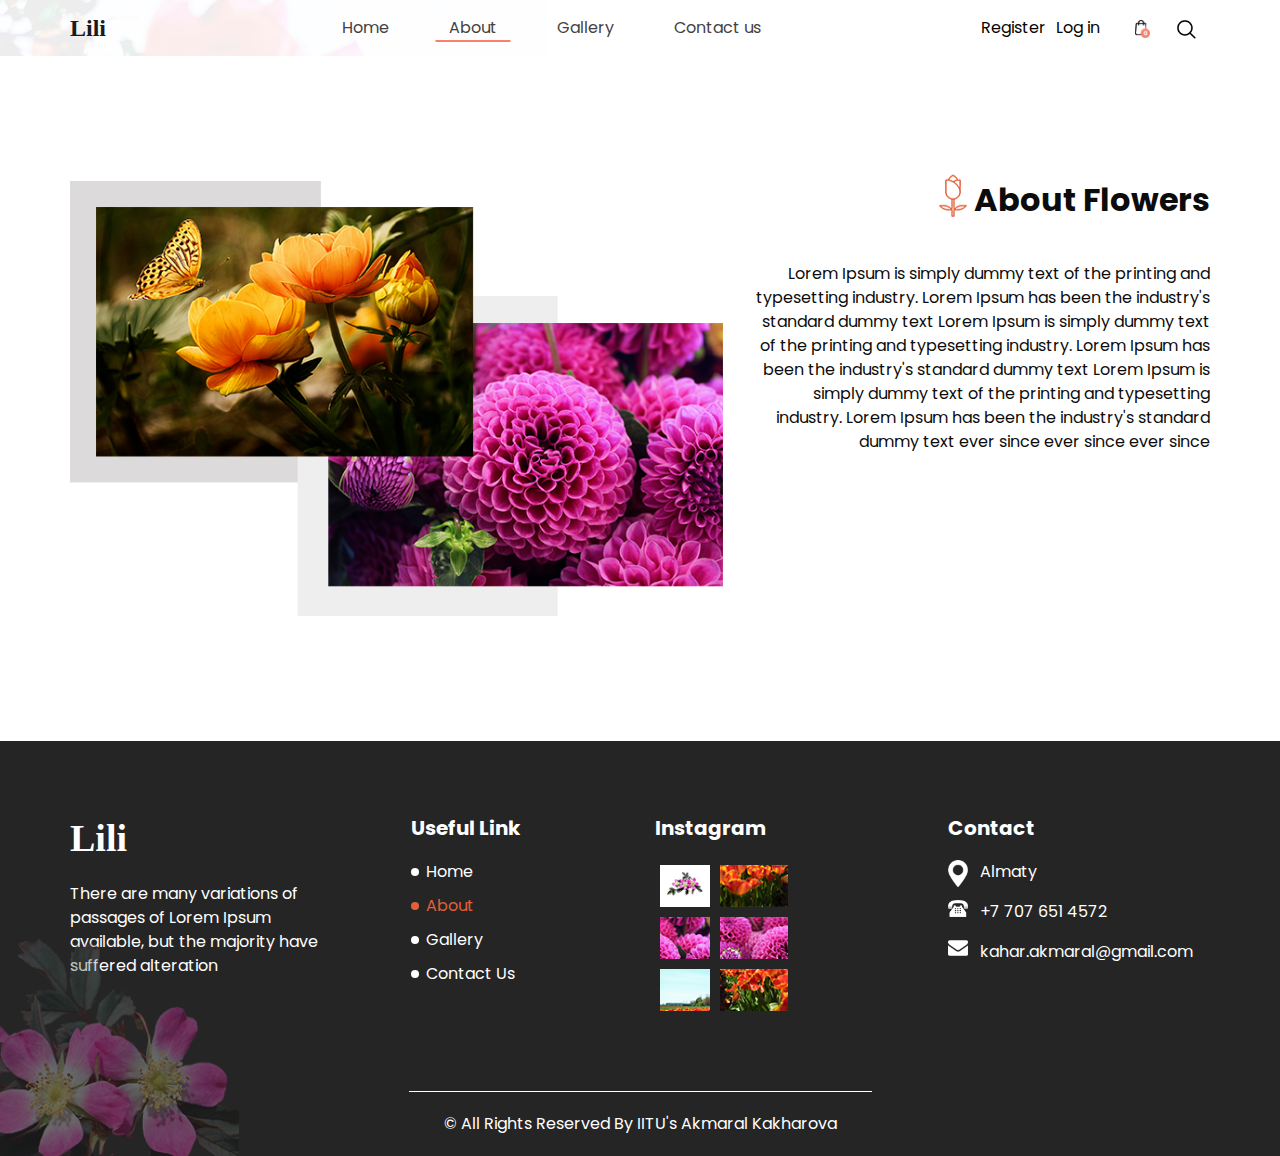
<file: MyLili/MyLili/about.html>
<!DOCTYPE html>
<html>

<head>
  <!-- Basic -->
  <meta charset="utf-8" />
  <meta http-equiv="X-UA-Compatible" content="IE=edge" />
  <!-- Mobile Metas -->
  <meta name="viewport" content="width=device-width, initial-scale=1, shrink-to-fit=no" />
  <!-- Site Metas -->
  <meta name="keywords" content="" />
  <meta name="description" content="" />
  <meta name="author" content="" />

  <title>Lili</title>

  <!-- slider stylesheet -->
  <link rel="stylesheet" type="text/css"
    href="https://cdnjs.cloudflare.com/ajax/libs/OwlCarousel2/2.1.3/assets/owl.carousel.min.css" />

  <!-- bootstrap core css -->
  <link rel="stylesheet" type="text/css" href="css/bootstrap.css" />

  <!-- fonts style -->
  <link href="https://fonts.googleapis.com/css?family=Baloo+Chettan|Poppins:400,600,700&display=swap" rel="stylesheet">

  <!-- Custom styles for this template -->
  <link href="css/style.css" rel="stylesheet" />
  <!-- responsive style -->
  <link href="css/responsive.css" rel="stylesheet" />
</head>

<body class="sub_page">

  <div class="hero_area">
    <!-- header section strats -->
    <header class="header_section">
      <div class="container">
        <nav class="navbar navbar-expand-lg custom_nav-container ">
          <a class="navbar-brand" href="index.html">
            <span>
              Lili
            </span>
          </a>
          <button class="navbar-toggler" type="button" data-toggle="collapse" data-target="#navbarSupportedContent"
            aria-controls="navbarSupportedContent" aria-expanded="false" aria-label="Toggle navigation">
            <span class="navbar-toggler-icon"></span>
          </button>

          <div class="collapse navbar-collapse" id="navbarSupportedContent">
            <div class="d-flex mx-auto flex-column flex-lg-row align-items-center">
              <ul class="navbar-nav  ">
                <li class="nav-item ">
                  <a class="nav-link" href="index.html">Home <span class="sr-only">(current)</span></a>
                </li>
                <li class="nav-item active">
                  <a class="nav-link" href="about.html"> About</a>
                </li>
                <li class="nav-item">
                  <a class="nav-link" href="gallery.html"> Gallery </a>
                </li>
                <li class="nav-item">
                  <a class="nav-link" href="contact.html">Contact us</a>
                </li>
              </ul>

            </div>
            <div class="quote_btn-container ">
              <a href="register.html">
                Register
              </a>
              <a class="loginLink" href="login.html">
                Log in
              </a>
              <a href="cart.html">
                <img src="images/cart.png" alt="">
              </a>
              <form class="form-inline">
                <button class="btn  my-2 my-sm-0 nav_search-btn" type="submit"></button>
              </form>
            </div>
          </div>
        </nav>
      </div>
    </header>
    <!-- end header section -->
  </div>

  <!-- about section -->
  <section class="about_section ">
    <div class="container">
      <div class="row">
        <div class="col-md-6 col-xl-7">
          <div class="img-box">
            <img src="images/about-img.png" alt="" />
          </div>
        </div>
        <div class="col-md-5 col-xl-5">
          <div class="detail_box">
            <div class="heading_container justify-content-end">
              <h2>
                About Flowers
              </h2>
            </div>
            <p>
              Lorem Ipsum is simply dummy text of the printing and typesetting industry. Lorem Ipsum has been the
              industry's standard dummy text Lorem Ipsum is simply dummy text of the printing and typesetting industry.
              Lorem Ipsum has been the industry's standard dummy text Lorem Ipsum is simply dummy text of the printing
              and typesetting industry. Lorem Ipsum has been the industry's standard dummy text ever since ever since
              ever since
            </p>
          </div>
        </div>

      </div>
    </div>
  </section>
  <!-- end about section -->

  <!-- info section -->
  <section class="info_section layout_padding">
    <div class="container">
      <div class="row">
        <div class="col-md-3">
          <div class="info_logo">
            <h5>
              Lili
            </h5>
            <p>
              There are many variations of passages of Lorem Ipsum available, but the majority have suffered alteration
            </p>
          </div>
        </div>
        <div class="col-md-3">
          <div class="info_links pl-lg-5">
            <h5>
              Useful Link
            </h5>
            <ul>
              <li>
                <a href="index.html">
                  Home
                </a>
              </li>
              <li class="active">
                <a href="about.html">
                  About
                </a>
              </li>
              <li>
                <a href="gallery.html">
                  Gallery
                </a>
              </li>
              <li>
                <a href="contact.html">
                  Contact Us
                </a>
              </li>
            </ul>
          </div>
        </div>
        <div class="col-md-3">
          <div class="info_insta">
            <h5>
              Instagram
            </h5>
            <div class="insta_container">
              <div>
                <a href="">
                  <div class="insta-box b-1">
                    <img src="images/insta-1.png" alt="">
                  </div>
                </a>
                <a href="">
                  <div class="insta-box b-2">
                    <img src="images/insta-2.png" alt="">
                  </div>
                </a>
              </div>
              <div>
                <a href="">
                  <div class="insta-box b-3">
                    <img src="images/insta-3.png" alt="">
                  </div>
                </a>
                <a href="">
                  <div class="insta-box b-4">
                    <img src="images/insta-4.png" alt="">
                  </div>
                </a>
              </div>
              <div>
                <a href="">
                  <div class="insta-box b-3">
                    <img src="images/insta-5.png" alt="">
                  </div>
                </a>
                <a href="">
                  <div class="insta-box b-4">
                    <img src="images/insta-6.png" alt="">
                  </div>
                </a>
              </div>
            </div>
          </div>
        </div>
        <div class="col-md-3">
          <div class="info_contact">
            <h5>
              Contact
            </h5>
            <div>
              <img src="images/location-white.png" alt="">
              <p>
                Almaty
              </p>
            </div>
            <div>
              <img src="images/telephone-white.png" alt="">
              <p>
                +7 707 651 4572
              </p>
            </div>
            <div>
              <img src="images/envelope-white.png" alt="">
              <p>
                kahar.akmaral@gmail.com
              </p>
            </div>
          </div>
        </div>
      </div>
    </div>
  </section>

  <!-- end info_section -->

  <!-- footer section -->
  <footer class="container-fluid footer_section">
    <p>
      &copy; <span id="displayYear"></span> All Rights Reserved By
      <a href="https://html.design/">IITU's Akmaral Kakharova</a>
    </p>
  </footer>
  <!-- footer section -->

</body>

</html>
</file>
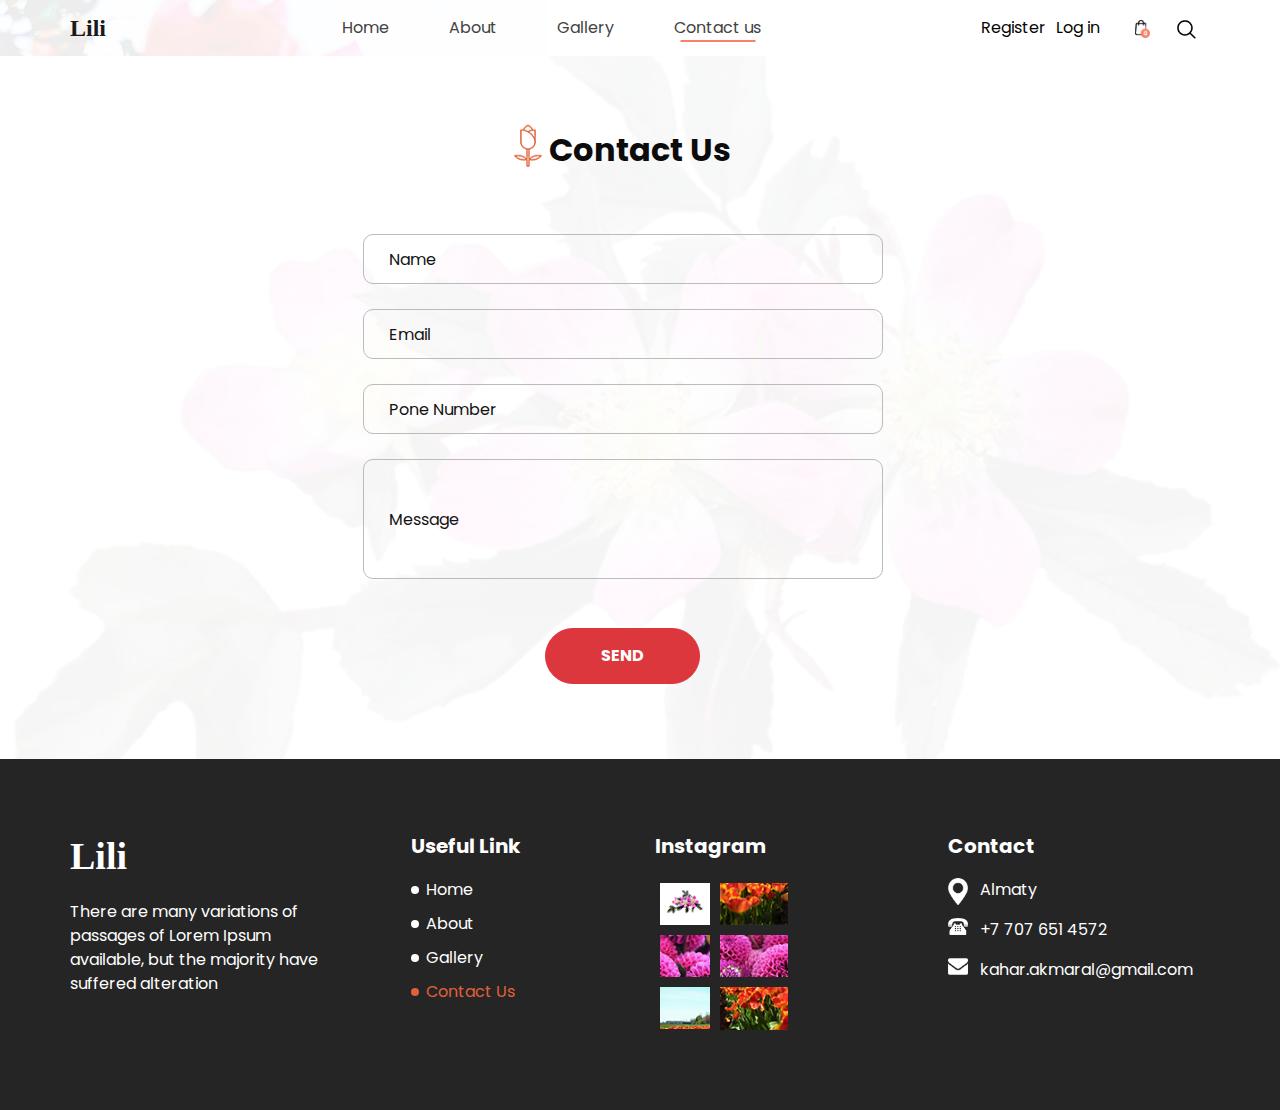
<file: MyLili/MyLili/contact.html>
<!DOCTYPE html>
<html>

<head>
  <!-- Basic -->
  <meta charset="utf-8" />
  <meta http-equiv="X-UA-Compatible" content="IE=edge" />
  <!-- Mobile Metas -->
  <meta name="viewport" content="width=device-width, initial-scale=1, shrink-to-fit=no" />
  <!-- Site Metas -->
  <meta name="keywords" content="" />
  <meta name="description" content="" />
  <meta name="author" content="" />

  <title>Lili</title>

  <link rel="stylesheet" type="text/css"
    href="https://cdnjs.cloudflare.com/ajax/libs/OwlCarousel2/2.1.3/assets/owl.carousel.min.css" />

  <link rel="stylesheet" type="text/css" href="css/bootstrap.css" />


  <link href="https://fonts.googleapis.com/css?family=Baloo+Chettan|Poppins:400,600,700&display=swap" rel="stylesheet">

  <link href="css/style.css" rel="stylesheet" />

  <link href="css/responsive.css" rel="stylesheet" />
</head>

<body class="sub_page">

  <div class="hero_area">
    <!-- header section strats -->
    <header class="header_section">
      <div class="container">
        <nav class="navbar navbar-expand-lg custom_nav-container ">
          <a class="navbar-brand" href="index.html">
            <span>
              Lili
            </span>
          </a>
          <button class="navbar-toggler" type="button" data-toggle="collapse" data-target="#navbarSupportedContent"
            aria-controls="navbarSupportedContent" aria-expanded="false" aria-label="Toggle navigation">
            <span class="navbar-toggler-icon"></span>
          </button>

          <div class="collapse navbar-collapse" id="navbarSupportedContent">
            <div class="d-flex mx-auto flex-column flex-lg-row align-items-center">
              <ul class="navbar-nav  ">
                <li class="nav-item ">
                  <a class="nav-link" href="index.html">Home <span class="sr-only">(current)</span></a>
                </li>
                <li class="nav-item">
                  <a class="nav-link" href="about.html"> About</a>
                </li>
                <li class="nav-item">
                  <a class="nav-link" href="gallery.html"> Gallery </a>
                </li>
                <li class="nav-item active">
                  <a class="nav-link" href="contact.html">Contact us</a>
                </li>
              </ul>

            </div>
            <div class="quote_btn-container ">
              <a href="register.html">
                Register
              </a>
              <a class="loginLink" href="login.html">
                Log in
              </a>
              <a href="cart.html">
                <img src="images/cart.png" alt="">
              </a>
              <form class="form-inline">
                <button class="btn  my-2 my-sm-0 nav_search-btn" type="submit"></button>
              </form>
            </div>
          </div>
        </nav>
      </div>
    </header>

  </div>



  <section class="contact_section layout_padding">
    <div class="container ">
      <div class="heading_container justify-content-center">
        <h2 class="">
          Contact Us
        </h2>
      </div>

    </div>
    <div class="container">
      <div class="row">
        <div class="col-md-6 mx-auto">
          <form action="">
            <div>
              <input type="text" placeholder="Name" />
            </div>
            <div>
              <input type="email" placeholder="Email" />
            </div>
            <div>
              <input type="text" placeholder="Pone Number" />
            </div>
            <div>
              <input type="text" class="message-box" placeholder="Message" />
            </div>
            <div class="d-flex  mt-4 ">
              <button>
                SEND
              </button>
            </div>
          </form>
        </div>
      </div>
    </div>
  </section>

  <section class="info_section layout_padding">
    <div class="container">
      <div class="row">
        <div class="col-md-3">
          <div class="info_logo">
            <h5>
              Lili
            </h5>
            <p>
              There are many variations of passages of Lorem Ipsum available, but the majority have suffered alteration
            </p>
          </div>
        </div>
        <div class="col-md-3">
          <div class="info_links pl-lg-5">
            <h5>
              Useful Link
            </h5>
            <ul>
              <li>
                <a href="index.html">
                  Home
                </a>
              </li>
              <li>
                <a href="#">
                  About
                </a>
              </li>
              <li>
                <a href="#">
                  Gallery
                </a>
              </li>
              <li class="active">
                <a href="contact.html">
                  Contact Us
                </a>
              </li>
            </ul>
          </div>
        </div>
        <div class="col-md-3">
          <div class="info_insta">
            <h5>
              Instagram
            </h5>
            <div class="insta_container">
              <div>
                <a href="">
                  <div class="insta-box b-1">
                    <img src="images/insta-1.png" alt="">
                  </div>
                </a>
                <a href="">
                  <div class="insta-box b-2">
                    <img src="images/insta-2.png" alt="">
                  </div>
                </a>
              </div>
              <div>
                <a href="">
                  <div class="insta-box b-3">
                    <img src="images/insta-3.png" alt="">
                  </div>
                </a>
                <a href="">
                  <div class="insta-box b-4">
                    <img src="images/insta-4.png" alt="">
                  </div>
                </a>
              </div>
              <div>
                <a href="">
                  <div class="insta-box b-3">
                    <img src="images/insta-5.png" alt="">
                  </div>
                </a>
                <a href="">
                  <div class="insta-box b-4">
                    <img src="images/insta-6.png" alt="">
                  </div>
                </a>
              </div>
            </div>
          </div>
        </div>
        <div class="col-md-3">
          <div class="info_contact">
            <h5>
              Contact
            </h5>
            <div>
              <img src="images/location-white.png" alt="">
              <p>
                Almaty
              </p>
            </div>
            <div>
              <img src="images/telephone-white.png" alt="">
              <p>
                +7 707 651 4572
              </p>
            </div>
            <div>
              <img src="images/envelope-white.png" alt="">
              <p>
                kahar.akmaral@gmail.com
              </p>
            </div>
          </div>
        </div>
      </div>
    </div>
  </section>
</body>

</html>
</file>
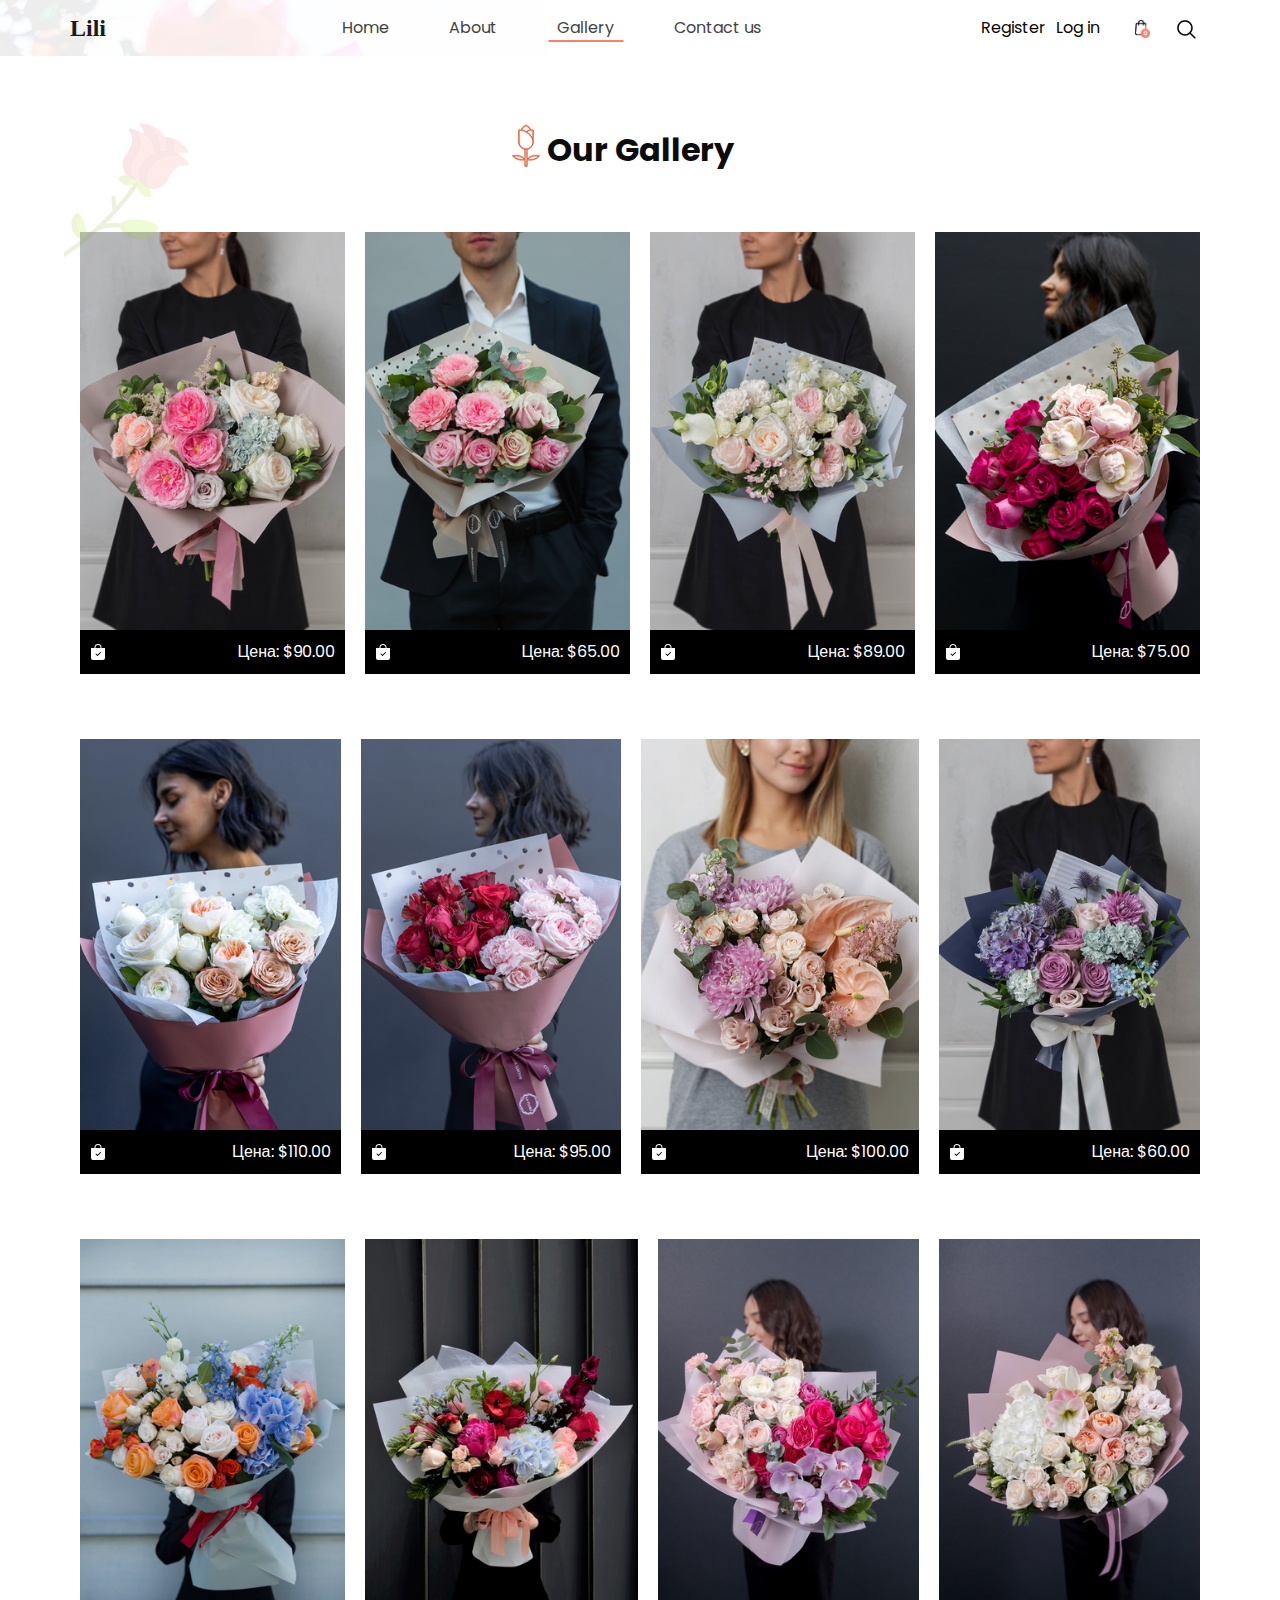
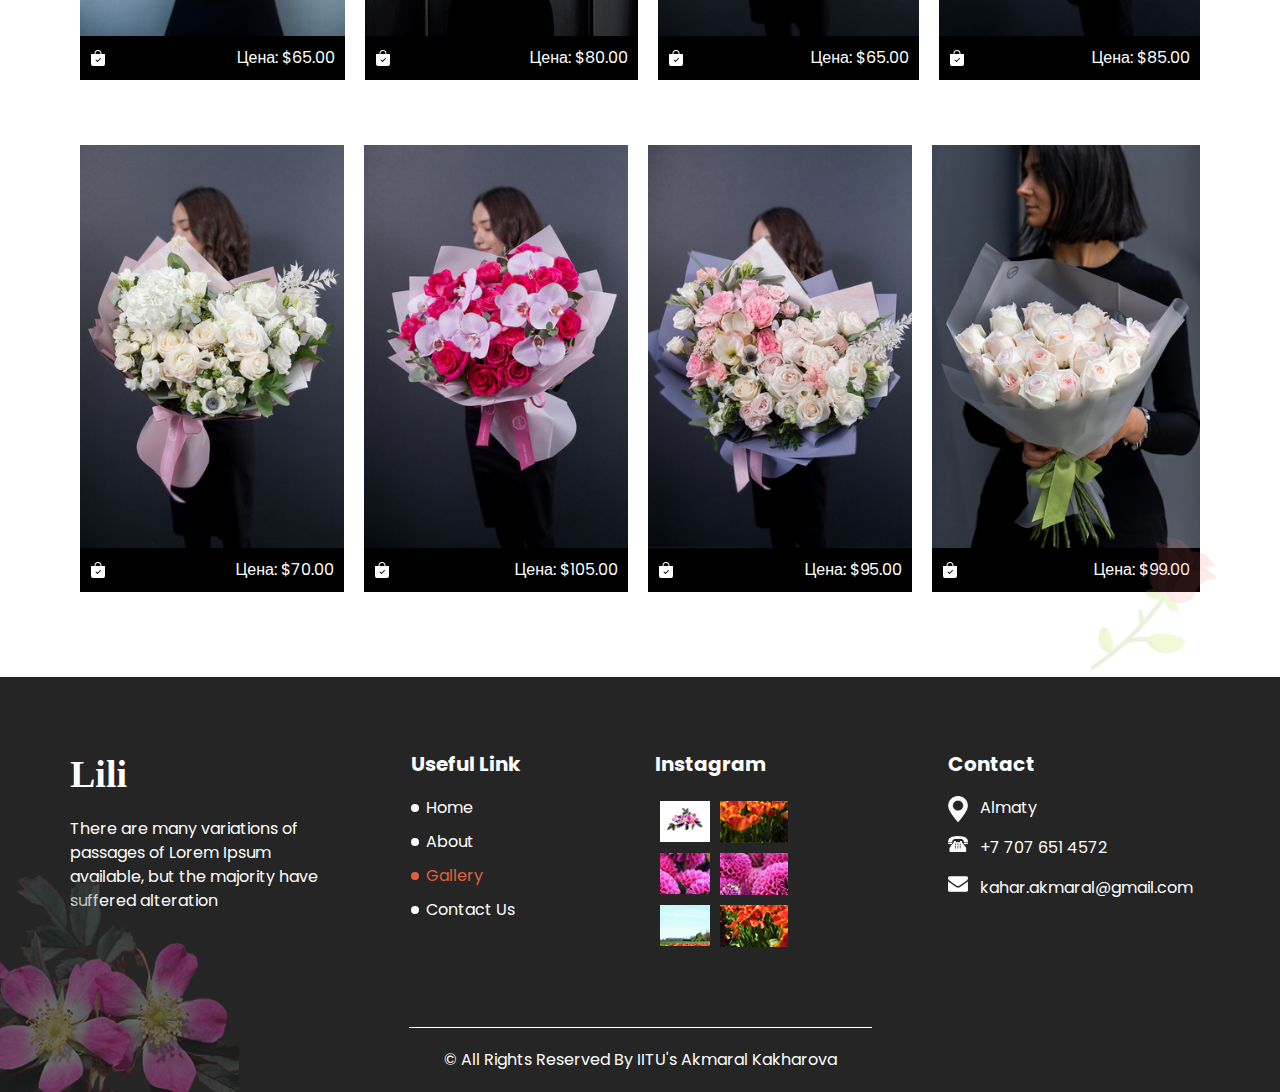
<file: MyLili/MyLili/gallery.html>
<!DOCTYPE html>
<html>

<head>
  <!-- Basic -->
  <meta charset="utf-8" />
  <meta http-equiv="X-UA-Compatible" content="IE=edge" />
  <!-- Mobile Metas -->
  <meta name="viewport" content="width=device-width, initial-scale=1, shrink-to-fit=no" />
  <!-- Site Metas -->
  <meta name="keywords" content="" />
  <meta name="description" content="" />
  <meta name="author" content="" />

  <title>Lili</title>

  <!-- slider stylesheet -->
  <link rel="stylesheet" type="text/css"
    href="https://cdnjs.cloudflare.com/ajax/libs/OwlCarousel2/2.1.3/assets/owl.carousel.min.css" />

  <!-- bootstrap core css -->
  <link rel="stylesheet" type="text/css" href="css/bootstrap.css" />

  <!-- fonts style -->
  <link href="https://fonts.googleapis.com/css?family=Baloo+Chettan|Poppins:400,600,700&display=swap" rel="stylesheet">

  <!-- Custom styles for this template -->
  <link href="css/style.css" rel="stylesheet" />
  <!-- responsive style -->
  <link href="css/responsive.css" rel="stylesheet" />
</head>

<body class="sub_page">

  <div class="hero_area">
    <!-- header section strats -->
    <header class="header_section">
      <div class="container">
        <nav class="navbar navbar-expand-lg custom_nav-container ">
          <a class="navbar-brand" href="index.html">
            <span>
              Lili
            </span>
          </a>
          <button class="navbar-toggler" type="button" data-toggle="collapse" data-target="#navbarSupportedContent"
            aria-controls="navbarSupportedContent" aria-expanded="false" aria-label="Toggle navigation">
            <span class="navbar-toggler-icon"></span>
          </button>

          <div class="collapse navbar-collapse" id="navbarSupportedContent">
            <div class="d-flex mx-auto flex-column flex-lg-row align-items-center">
              <ul class="navbar-nav  ">
                <li class="nav-item ">
                  <a class="nav-link" href="index.html">Home <span class="sr-only">(current)</span></a>
                </li>
                <li class="nav-item ">
                  <a class="nav-link" href="about.html"> About</a>
                </li>
                <li class="nav-item active">
                  <a class="nav-link" href="gallery.html"> Gallery </a>
                </li>
                <li class="nav-item">
                  <a class="nav-link" href="contact.html">Contact us</a>
                </li>
              </ul>

            </div>
            <div class="quote_btn-container ">
              <a href="register.html">
                Register
              </a>
              <a class="loginLink" href="login.html">
                Log in
              </a>
              <a href="cart.html">
                <img src="images/cart.png" alt="">
              </a>
              <form class="form-inline">
                <button class="btn  my-2 my-sm-0 nav_search-btn" type="submit"></button>
              </form>
            </div>
          </div>
        </nav>
      </div>
    </header>
    <!-- end header section -->
  </div>


  <!-- gallery section -->
  <section class="gallery_section layout_padding">

    <div class="heading_container justify-content-center">
      <h2>
        Our Gallery
      </h2>
    </div>
    <div class="container">
      <div class="img_container">
        <div class="box-1">
          <div class="box-1-container">
            <div class="b-1">

              <div class="img-box">
                <img src="images/img_1.jpg" alt="">
                <div class="cardClass">
                  <svg xmlns="http://www.w3.org/2000/svg" width="16" height="16" fill="currentColor"
                    class="bi bi-bag-check-fill" viewBox="0 0 16 16">
                    <path fill-rule="evenodd"
                      d="M10.5 3.5a2.5 2.5 0 0 0-5 0V4h5v-.5zm1 0V4H15v10a2 2 0 0 1-2 2H3a2 2 0 0 1-2-2V4h3.5v-.5a3.5 3.5 0 1 1 7 0zm-.646 5.354a.5.5 0 0 0-.708-.708L7.5 10.793 6.354 9.646a.5.5 0 1 0-.708.708l1.5 1.5a.5.5 0 0 0 .708 0l3-3z" />
                  </svg>
                  <p class="cardText">Цена: $90.00</p>
                </div>
              </div>

              <div class="img-box">
                <img src="images/img_2.jpg" alt="">
                <div class="cardClass">
                  <svg xmlns="http://www.w3.org/2000/svg" width="16" height="16" fill="currentColor"
                    class="bi bi-bag-check-fill" viewBox="0 0 16 16">
                    <path fill-rule="evenodd"
                      d="M10.5 3.5a2.5 2.5 0 0 0-5 0V4h5v-.5zm1 0V4H15v10a2 2 0 0 1-2 2H3a2 2 0 0 1-2-2V4h3.5v-.5a3.5 3.5 0 1 1 7 0zm-.646 5.354a.5.5 0 0 0-.708-.708L7.5 10.793 6.354 9.646a.5.5 0 1 0-.708.708l1.5 1.5a.5.5 0 0 0 .708 0l3-3z" />
                  </svg>
                  <p class="cardText">Цена: $65.00</p>
                </div>
              </div>

              <div class="img-box">
                <img src="images/img_3.jpg" alt="">
                <div class="cardClass">
                  <svg xmlns="http://www.w3.org/2000/svg" width="16" height="16" fill="currentColor"
                    class="bi bi-bag-check-fill" viewBox="0 0 16 16">
                    <path fill-rule="evenodd"
                      d="M10.5 3.5a2.5 2.5 0 0 0-5 0V4h5v-.5zm1 0V4H15v10a2 2 0 0 1-2 2H3a2 2 0 0 1-2-2V4h3.5v-.5a3.5 3.5 0 1 1 7 0zm-.646 5.354a.5.5 0 0 0-.708-.708L7.5 10.793 6.354 9.646a.5.5 0 1 0-.708.708l1.5 1.5a.5.5 0 0 0 .708 0l3-3z" />
                  </svg>
                  <p class="cardText">Цена: $89.00</p>
                </div>
              </div>

              <div class="img-box">
                <img src="images/img_4.jpg" alt="">
                <div class="cardClass">
                  <svg xmlns="http://www.w3.org/2000/svg" width="16" height="16" fill="currentColor"
                    class="bi bi-bag-check-fill" viewBox="0 0 16 16">
                    <path fill-rule="evenodd"
                      d="M10.5 3.5a2.5 2.5 0 0 0-5 0V4h5v-.5zm1 0V4H15v10a2 2 0 0 1-2 2H3a2 2 0 0 1-2-2V4h3.5v-.5a3.5 3.5 0 1 1 7 0zm-.646 5.354a.5.5 0 0 0-.708-.708L7.5 10.793 6.354 9.646a.5.5 0 1 0-.708.708l1.5 1.5a.5.5 0 0 0 .708 0l3-3z" />
                  </svg>
                  <p class="cardText">Цена: $75.00</p>
                </div>
              </div>

            </div>
          </div>
        </div>
      </div>

      <div class="img_container">
        <div class="box-1">
          <div class="box-1-container">
            <div class="b-1">


              <div class="img-box">
                <img src="images/img_5.jpg" alt="">
                <div class="cardClass">
                  <svg xmlns="http://www.w3.org/2000/svg" width="16" height="16" fill="currentColor"
                    class="bi bi-bag-check-fill" viewBox="0 0 16 16">
                    <path fill-rule="evenodd"
                      d="M10.5 3.5a2.5 2.5 0 0 0-5 0V4h5v-.5zm1 0V4H15v10a2 2 0 0 1-2 2H3a2 2 0 0 1-2-2V4h3.5v-.5a3.5 3.5 0 1 1 7 0zm-.646 5.354a.5.5 0 0 0-.708-.708L7.5 10.793 6.354 9.646a.5.5 0 1 0-.708.708l1.5 1.5a.5.5 0 0 0 .708 0l3-3z" />
                  </svg>
                  <p class="cardText">Цена: $110.00</p>
                </div>
              </div>

              <div class="img-box">
                <img src="images/img_6.jpg" alt="">
                <div class="cardClass">
                  <svg xmlns="http://www.w3.org/2000/svg" width="16" height="16" fill="currentColor"
                    class="bi bi-bag-check-fill" viewBox="0 0 16 16">
                    <path fill-rule="evenodd"
                      d="M10.5 3.5a2.5 2.5 0 0 0-5 0V4h5v-.5zm1 0V4H15v10a2 2 0 0 1-2 2H3a2 2 0 0 1-2-2V4h3.5v-.5a3.5 3.5 0 1 1 7 0zm-.646 5.354a.5.5 0 0 0-.708-.708L7.5 10.793 6.354 9.646a.5.5 0 1 0-.708.708l1.5 1.5a.5.5 0 0 0 .708 0l3-3z" />
                  </svg>
                  <p class="cardText">Цена: $95.00</p>
                </div>
              </div>

              <div class="img-box">
                <img src="images/img_7.jfif" alt="">
                <div class="cardClass">
                  <svg xmlns="http://www.w3.org/2000/svg" width="16" height="16" fill="currentColor"
                    class="bi bi-bag-check-fill" viewBox="0 0 16 16">
                    <path fill-rule="evenodd"
                      d="M10.5 3.5a2.5 2.5 0 0 0-5 0V4h5v-.5zm1 0V4H15v10a2 2 0 0 1-2 2H3a2 2 0 0 1-2-2V4h3.5v-.5a3.5 3.5 0 1 1 7 0zm-.646 5.354a.5.5 0 0 0-.708-.708L7.5 10.793 6.354 9.646a.5.5 0 1 0-.708.708l1.5 1.5a.5.5 0 0 0 .708 0l3-3z" />
                  </svg>
                  <p class="cardText">Цена: $100.00</p>
                </div>
              </div>

              <div class="img-box">
                <img src="images/img_8.jpg" alt="">
                <div class="cardClass">
                  <svg xmlns="http://www.w3.org/2000/svg" width="16" height="16" fill="currentColor"
                    class="bi bi-bag-check-fill" viewBox="0 0 16 16">
                    <path fill-rule="evenodd"
                      d="M10.5 3.5a2.5 2.5 0 0 0-5 0V4h5v-.5zm1 0V4H15v10a2 2 0 0 1-2 2H3a2 2 0 0 1-2-2V4h3.5v-.5a3.5 3.5 0 1 1 7 0zm-.646 5.354a.5.5 0 0 0-.708-.708L7.5 10.793 6.354 9.646a.5.5 0 1 0-.708.708l1.5 1.5a.5.5 0 0 0 .708 0l3-3z" />
                  </svg>
                  <p class="cardText">Цена: $60.00</p>
                </div>
              </div>


            </div>
          </div>
        </div>
      </div>


      <div class="img_container">
        <div class="box-1">
          <div class="box-1-container">
            <div class="b-1">


              <div class="img-box">
                <img src="images/img_9.jpg" alt="">
                <div class="cardClass">
                  <svg xmlns="http://www.w3.org/2000/svg" width="16" height="16" fill="currentColor"
                    class="bi bi-bag-check-fill" viewBox="0 0 16 16">
                    <path fill-rule="evenodd"
                      d="M10.5 3.5a2.5 2.5 0 0 0-5 0V4h5v-.5zm1 0V4H15v10a2 2 0 0 1-2 2H3a2 2 0 0 1-2-2V4h3.5v-.5a3.5 3.5 0 1 1 7 0zm-.646 5.354a.5.5 0 0 0-.708-.708L7.5 10.793 6.354 9.646a.5.5 0 1 0-.708.708l1.5 1.5a.5.5 0 0 0 .708 0l3-3z" />
                  </svg>
                  <p class="cardText">Цена: $65.00</p>
                </div>
              </div>

              <div class="img-box">
                <img src="images/img_10.jpg" alt="">
                <div class="cardClass">
                  <svg xmlns="http://www.w3.org/2000/svg" width="16" height="16" fill="currentColor"
                    class="bi bi-bag-check-fill" viewBox="0 0 16 16">
                    <path fill-rule="evenodd"
                      d="M10.5 3.5a2.5 2.5 0 0 0-5 0V4h5v-.5zm1 0V4H15v10a2 2 0 0 1-2 2H3a2 2 0 0 1-2-2V4h3.5v-.5a3.5 3.5 0 1 1 7 0zm-.646 5.354a.5.5 0 0 0-.708-.708L7.5 10.793 6.354 9.646a.5.5 0 1 0-.708.708l1.5 1.5a.5.5 0 0 0 .708 0l3-3z" />
                  </svg>
                  <p class="cardText">Цена: $80.00</p>
                </div>
              </div>

              <div class="img-box">
                <img src="images/img_11.jpg" alt="">
                <div class="cardClass">
                  <svg xmlns="http://www.w3.org/2000/svg" width="16" height="16" fill="currentColor"
                    class="bi bi-bag-check-fill" viewBox="0 0 16 16">
                    <path fill-rule="evenodd"
                      d="M10.5 3.5a2.5 2.5 0 0 0-5 0V4h5v-.5zm1 0V4H15v10a2 2 0 0 1-2 2H3a2 2 0 0 1-2-2V4h3.5v-.5a3.5 3.5 0 1 1 7 0zm-.646 5.354a.5.5 0 0 0-.708-.708L7.5 10.793 6.354 9.646a.5.5 0 1 0-.708.708l1.5 1.5a.5.5 0 0 0 .708 0l3-3z" />
                  </svg>
                  <p class="cardText">Цена: $65.00</p>
                </div>
              </div>

              <div class="img-box">
                <img src="images/img_12.jpg" alt="">
                <div class="cardClass">
                  <svg xmlns="http://www.w3.org/2000/svg" width="16" height="16" fill="currentColor"
                    class="bi bi-bag-check-fill" viewBox="0 0 16 16">
                    <path fill-rule="evenodd"
                      d="M10.5 3.5a2.5 2.5 0 0 0-5 0V4h5v-.5zm1 0V4H15v10a2 2 0 0 1-2 2H3a2 2 0 0 1-2-2V4h3.5v-.5a3.5 3.5 0 1 1 7 0zm-.646 5.354a.5.5 0 0 0-.708-.708L7.5 10.793 6.354 9.646a.5.5 0 1 0-.708.708l1.5 1.5a.5.5 0 0 0 .708 0l3-3z" />
                  </svg>
                  <p class="cardText">Цена: $85.00</p>
                </div>
              </div>


            </div>
          </div>
        </div>
      </div>
      <div class="img_container">
        <div class="box-1">
          <div class="box-1-container">
            <div class="b-1">


              <div class="img-box">
                <img src="images/img_13.jpg" alt="">
                <div class="cardClass">
                  <svg xmlns="http://www.w3.org/2000/svg" width="16" height="16" fill="currentColor"
                    class="bi bi-bag-check-fill" viewBox="0 0 16 16">
                    <path fill-rule="evenodd"
                      d="M10.5 3.5a2.5 2.5 0 0 0-5 0V4h5v-.5zm1 0V4H15v10a2 2 0 0 1-2 2H3a2 2 0 0 1-2-2V4h3.5v-.5a3.5 3.5 0 1 1 7 0zm-.646 5.354a.5.5 0 0 0-.708-.708L7.5 10.793 6.354 9.646a.5.5 0 1 0-.708.708l1.5 1.5a.5.5 0 0 0 .708 0l3-3z" />
                  </svg>
                  <p class="cardText">Цена: $70.00</p>
                </div>
              </div>

              <div class="img-box">
                <img src="images/img_14.jpg" alt="">
                <div class="cardClass">
                  <svg xmlns="http://www.w3.org/2000/svg" width="16" height="16" fill="currentColor"
                    class="bi bi-bag-check-fill" viewBox="0 0 16 16">
                    <path fill-rule="evenodd"
                      d="M10.5 3.5a2.5 2.5 0 0 0-5 0V4h5v-.5zm1 0V4H15v10a2 2 0 0 1-2 2H3a2 2 0 0 1-2-2V4h3.5v-.5a3.5 3.5 0 1 1 7 0zm-.646 5.354a.5.5 0 0 0-.708-.708L7.5 10.793 6.354 9.646a.5.5 0 1 0-.708.708l1.5 1.5a.5.5 0 0 0 .708 0l3-3z" />
                  </svg>
                  <p class="cardText">Цена: $105.00</p>
                </div>
              </div>

              <div class="img-box">
                <img src="images/img_15.jpg" alt="">
                <div class="cardClass">
                  <svg xmlns="http://www.w3.org/2000/svg" width="16" height="16" fill="currentColor"
                    class="bi bi-bag-check-fill" viewBox="0 0 16 16">
                    <path fill-rule="evenodd"
                      d="M10.5 3.5a2.5 2.5 0 0 0-5 0V4h5v-.5zm1 0V4H15v10a2 2 0 0 1-2 2H3a2 2 0 0 1-2-2V4h3.5v-.5a3.5 3.5 0 1 1 7 0zm-.646 5.354a.5.5 0 0 0-.708-.708L7.5 10.793 6.354 9.646a.5.5 0 1 0-.708.708l1.5 1.5a.5.5 0 0 0 .708 0l3-3z" />
                  </svg>
                  <p class="cardText">Цена: $95.00</p>
                </div>
              </div>

              <div class="img-box">
                <img src="images/img_16.jpg" alt="">
                <div class="cardClass">
                  <svg xmlns="http://www.w3.org/2000/svg" width="16" height="16" fill="currentColor"
                    class="bi bi-bag-check-fill" viewBox="0 0 16 16">
                    <path fill-rule="evenodd"
                      d="M10.5 3.5a2.5 2.5 0 0 0-5 0V4h5v-.5zm1 0V4H15v10a2 2 0 0 1-2 2H3a2 2 0 0 1-2-2V4h3.5v-.5a3.5 3.5 0 1 1 7 0zm-.646 5.354a.5.5 0 0 0-.708-.708L7.5 10.793 6.354 9.646a.5.5 0 1 0-.708.708l1.5 1.5a.5.5 0 0 0 .708 0l3-3z" />
                  </svg>
                  <p class="cardText">Цена: $99.00</p>
                </div>
              </div>
            </div>
          </div>
        </div>
      </div>

  </section>
  <!-- end gallery section -->


  <!-- info section -->
  <section class="info_section layout_padding">
    <div class="container">
      <div class="row">
        <div class="col-md-3">
          <div class="info_logo">
            <h5>
              Lili
            </h5>
            <p>
              There are many variations of passages of Lorem Ipsum available, but the majority have suffered alteration
            </p>
          </div>
        </div>
        <div class="col-md-3">
          <div class="info_links pl-lg-5">
            <h5>
              Useful Link
            </h5>
            <ul>
              <li>
                <a href="index.html">
                  Home
                </a>
              </li>
              <li>
                <a href="about.html">
                  About
                </a>
              </li>
              <li class="active">
                <a href="gallery.html">
                  Gallery
                </a>
              </li>
              <li>
                <a href="contact.html">
                  Contact Us
                </a>
              </li>
            </ul>
          </div>
        </div>
        <div class="col-md-3">
          <div class="info_insta">
            <h5>
              Instagram
            </h5>
            <div class="insta_container">
              <div>
                <a href="">
                  <div class="insta-box b-1">
                    <img src="images/insta-1.png" alt="">
                  </div>
                </a>
                <a href="">
                  <div class="insta-box b-2">
                    <img src="images/insta-2.png" alt="">
                  </div>
                </a>
              </div>
              <div>
                <a href="">
                  <div class="insta-box b-3">
                    <img src="images/insta-3.png" alt="">
                  </div>
                </a>
                <a href="">
                  <div class="insta-box b-4">
                    <img src="images/insta-4.png" alt="">
                  </div>
                </a>
              </div>
              <div>
                <a href="">
                  <div class="insta-box b-3">
                    <img src="images/insta-5.png" alt="">
                  </div>
                </a>
                <a href="">
                  <div class="insta-box b-4">
                    <img src="images/insta-6.png" alt="">
                  </div>
                </a>
              </div>
            </div>
          </div>
        </div>
        <div class="col-md-3">
          <div class="info_contact">
            <h5>
              Contact
            </h5>
            <div>
              <img src="images/location-white.png" alt="">
              <p>
                Almaty
              </p>
            </div>
            <div>
              <img src="images/telephone-white.png" alt="">
              <p>
                +7 707 651 4572
              </p>
            </div>
            <div>
              <img src="images/envelope-white.png" alt="">
              <p>
                kahar.akmaral@gmail.com
              </p>
            </div>
          </div>
        </div>
      </div>
    </div>
  </section>

  <!-- end info_section -->

  <!-- footer section -->
  <footer class="container-fluid footer_section">
    <p>
      &copy; <span id="displayYear"></span> All Rights Reserved By
      <a href="https://html.design/">IITU's Akmaral Kakharova</a>
    </p>
  </footer>
  <!-- footer section -->

</body>

</html>
</file>
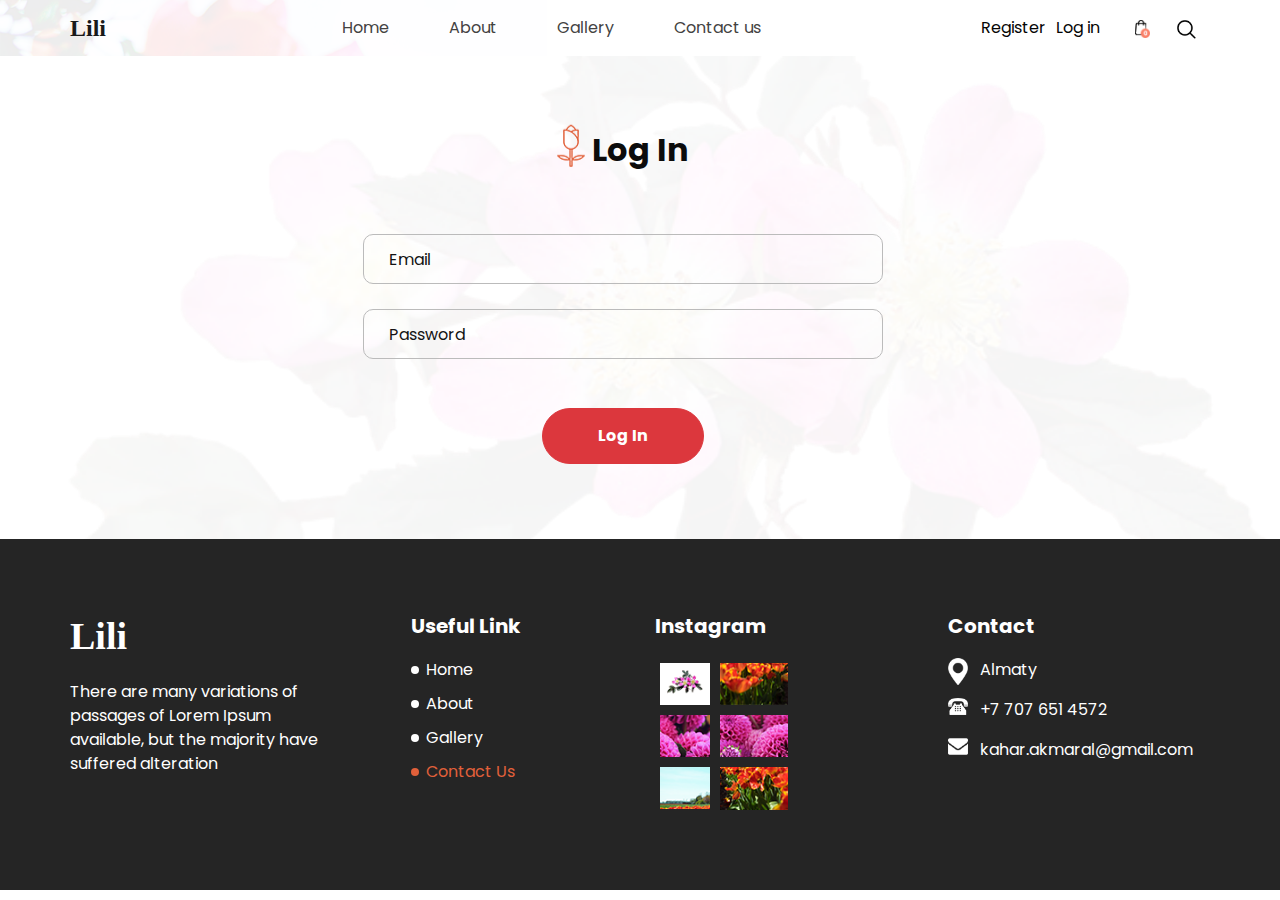
<file: MyLili/MyLili/login.html>
<!DOCTYPE html>
<html>

<head>
    <!-- Basic -->
    <meta charset="utf-8" />
    <meta http-equiv="X-UA-Compatible" content="IE=edge" />
    <!-- Mobile Metas -->
    <meta name="viewport" content="width=device-width, initial-scale=1, shrink-to-fit=no" />
    <!-- Site Metas -->
    <meta name="keywords" content="" />
    <meta name="description" content="" />
    <meta name="author" content="" />

    <title>Lili</title>

    <link rel="stylesheet" type="text/css"
        href="https://cdnjs.cloudflare.com/ajax/libs/OwlCarousel2/2.1.3/assets/owl.carousel.min.css" />

    <link rel="stylesheet" type="text/css" href="css/bootstrap.css" />


    <link href="https://fonts.googleapis.com/css?family=Baloo+Chettan|Poppins:400,600,700&display=swap"
        rel="stylesheet">


    <link href="css/style.css" rel="stylesheet" />

    <link href="css/responsive.css" rel="stylesheet" />
</head>

<body class="sub_page">

    <div class="hero_area">
        <!-- header section strats -->
        <header class="header_section">
            <div class="container">
                <nav class="navbar navbar-expand-lg custom_nav-container ">
                    <a class="navbar-brand" href="index.html">
                        <span>
                            Lili
                        </span>
                    </a>
                    <button class="navbar-toggler" type="button" data-toggle="collapse"
                        data-target="#navbarSupportedContent" aria-controls="navbarSupportedContent"
                        aria-expanded="false" aria-label="Toggle navigation">
                        <span class="navbar-toggler-icon"></span>
                    </button>

                    <div class="collapse navbar-collapse" id="navbarSupportedContent">
                        <div class="d-flex mx-auto flex-column flex-lg-row align-items-center">
                            <ul class="navbar-nav  ">
                                <li class="nav-item ">
                                    <a class="nav-link" href="index.html">Home <span
                                            class="sr-only">(current)</span></a>
                                </li>
                                <li class="nav-item">
                                    <a class="nav-link" href="about.html"> About</a>
                                </li>
                                <li class="nav-item">
                                    <a class="nav-link" href="gallery.html"> Gallery </a>
                                </li>
                                <li class="nav-item">
                                    <a class="nav-link" href="contact.html">Contact us</a>
                                </li>
                            </ul>

                        </div>
                        <div class="quote_btn-container ">
                            <a href="register.html">
                                Register
                            </a>
                            <a class="loginLink" href="login.html">
                                Log in
                            </a>
                            <a href="cart.html">
                                <img src="images/cart.png" alt="">
                            </a>
                            <form class="form-inline">
                                <button class="btn  my-2 my-sm-0 nav_search-btn" type="submit"></button>
                            </form>
                        </div>
                    </div>
                </nav>
            </div>
        </header>

    </div>



    <section class="contact_section layout_padding">
        <div class="container ">
            <div class="heading_container justify-content-center">
                <h2 class="">
                    Log In
                </h2>
            </div>

        </div>
        <div class="container">
            <div class="row">
                <div class="col-md-6 mx-auto">
                    <form action="">

                        <div>
                            <input type="email" placeholder="Email" />
                        </div>
                        <div>
                            <input type="password" placeholder="Password" />
                        </div>

                        <div class="d-flex  mt-4 ">
                            <button>
                                Log In
                            </button>
                        </div>
                    </form>
                </div>
            </div>
        </div>
    </section>

    <section class="info_section layout_padding">
        <div class="container">
            <div class="row">
                <div class="col-md-3">
                    <div class="info_logo">
                        <h5>
                            Lili
                        </h5>
                        <p>
                            There are many variations of passages of Lorem Ipsum available, but the majority have
                            suffered alteration
                        </p>
                    </div>
                </div>
                <div class="col-md-3">
                    <div class="info_links pl-lg-5">
                        <h5>
                            Useful Link
                        </h5>
                        <ul>
                            <li>
                                <a href="index.html">
                                    Home
                                </a>
                            </li>
                            <li>
                                <a href="#">
                                    About
                                </a>
                            </li>
                            <li>
                                <a href="#">
                                    Gallery
                                </a>
                            </li>
                            <li class="active">
                                <a href="contact.html">
                                    Contact Us
                                </a>
                            </li>
                        </ul>
                    </div>
                </div>
                <div class="col-md-3">
                    <div class="info_insta">
                        <h5>
                            Instagram
                        </h5>
                        <div class="insta_container">
                            <div>
                                <a href="">
                                    <div class="insta-box b-1">
                                        <img src="images/insta-1.png" alt="">
                                    </div>
                                </a>
                                <a href="">
                                    <div class="insta-box b-2">
                                        <img src="images/insta-2.png" alt="">
                                    </div>
                                </a>
                            </div>
                            <div>
                                <a href="">
                                    <div class="insta-box b-3">
                                        <img src="images/insta-3.png" alt="">
                                    </div>
                                </a>
                                <a href="">
                                    <div class="insta-box b-4">
                                        <img src="images/insta-4.png" alt="">
                                    </div>
                                </a>
                            </div>
                            <div>
                                <a href="">
                                    <div class="insta-box b-3">
                                        <img src="images/insta-5.png" alt="">
                                    </div>
                                </a>
                                <a href="">
                                    <div class="insta-box b-4">
                                        <img src="images/insta-6.png" alt="">
                                    </div>
                                </a>
                            </div>
                        </div>
                    </div>
                </div>
                <div class="col-md-3">
                    <div class="info_contact">
                        <h5>
                            Contact
                        </h5>
                        <div>
                            <img src="images/location-white.png" alt="">
                            <p>
                                Almaty
                            </p>
                        </div>
                        <div>
                            <img src="images/telephone-white.png" alt="">
                            <p>
                                +7 707 651 4572
                            </p>
                        </div>
                        <div>
                            <img src="images/envelope-white.png" alt="">
                            <p>
                                kahar.akmaral@gmail.com
                            </p>
                        </div>
                    </div>
                </div>
            </div>
        </div>
    </section>
</body>

</html>
</file>
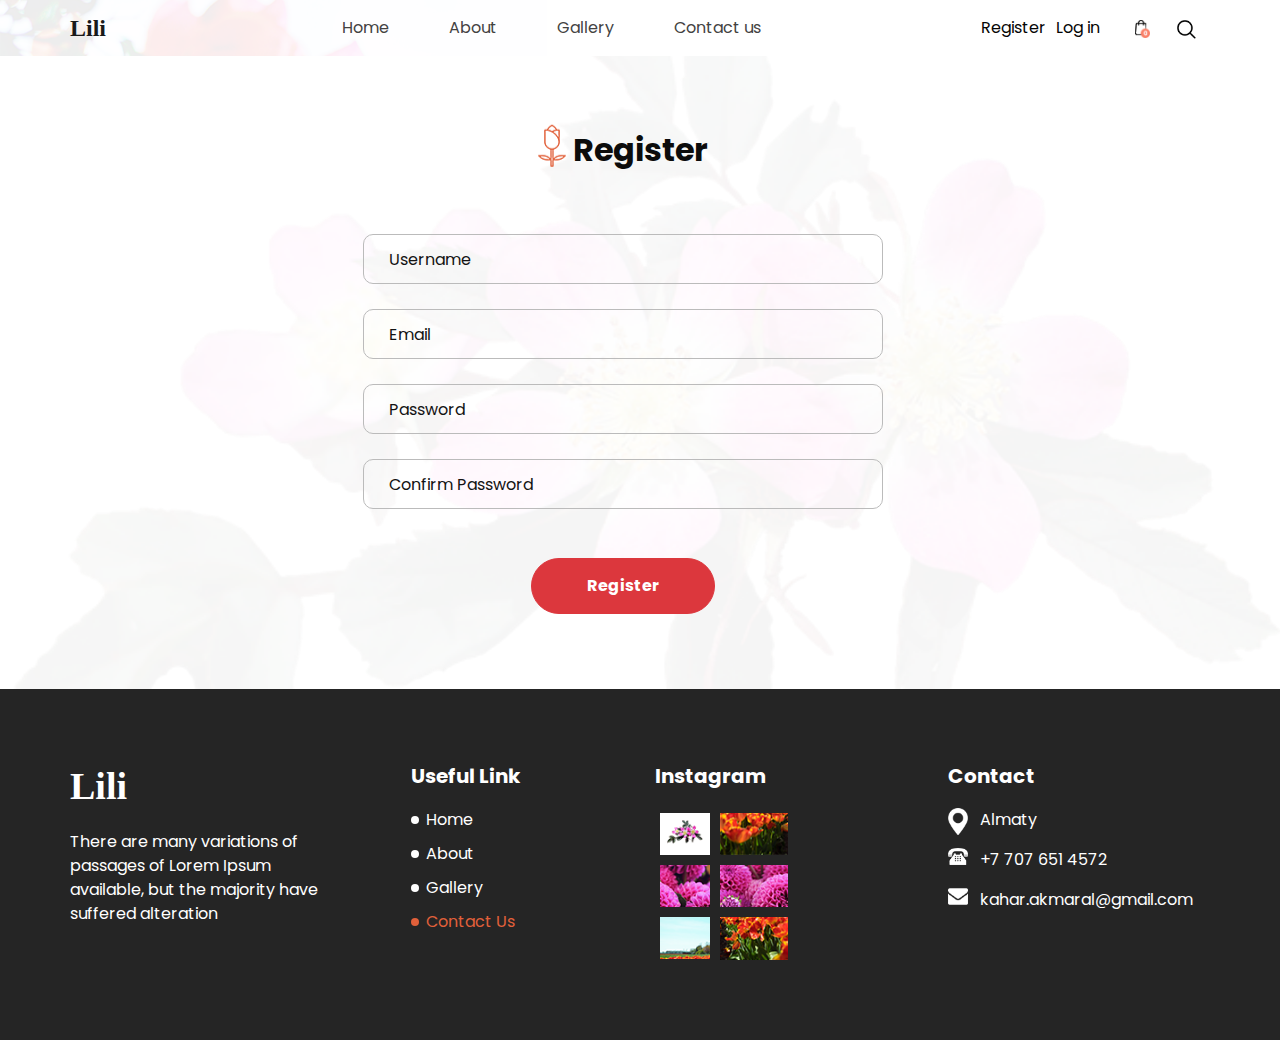
<file: MyLili/MyLili/register.html>
<!DOCTYPE html>
<html>

<head>
    <!-- Basic -->
    <meta charset="utf-8" />
    <meta http-equiv="X-UA-Compatible" content="IE=edge" />
    <!-- Mobile Metas -->
    <meta name="viewport" content="width=device-width, initial-scale=1, shrink-to-fit=no" />
    <!-- Site Metas -->
    <meta name="keywords" content="" />
    <meta name="description" content="" />
    <meta name="author" content="" />

    <title>Lili</title>

    <link rel="stylesheet" type="text/css"
        href="https://cdnjs.cloudflare.com/ajax/libs/OwlCarousel2/2.1.3/assets/owl.carousel.min.css" />

    <link rel="stylesheet" type="text/css" href="css/bootstrap.css" />


    <link href="https://fonts.googleapis.com/css?family=Baloo+Chettan|Poppins:400,600,700&display=swap"
        rel="stylesheet">

    <link href="css/style.css" rel="stylesheet" />

    <link href="css/responsive.css" rel="stylesheet" />
</head>

<body class="sub_page">

    <div class="hero_area">
        <!-- header section strats -->
        <header class="header_section">
            <div class="container">
                <nav class="navbar navbar-expand-lg custom_nav-container ">
                    <a class="navbar-brand" href="index.html">
                        <span>
                            Lili
                        </span>
                    </a>
                    <button class="navbar-toggler" type="button" data-toggle="collapse"
                        data-target="#navbarSupportedContent" aria-controls="navbarSupportedContent"
                        aria-expanded="false" aria-label="Toggle navigation">
                        <span class="navbar-toggler-icon"></span>
                    </button>

                    <div class="collapse navbar-collapse" id="navbarSupportedContent">
                        <div class="d-flex mx-auto flex-column flex-lg-row align-items-center">
                            <ul class="navbar-nav  ">
                                <li class="nav-item ">
                                    <a class="nav-link" href="index.html">Home <span
                                            class="sr-only">(current)</span></a>
                                </li>
                                <li class="nav-item">
                                    <a class="nav-link" href="about.html"> About</a>
                                </li>
                                <li class="nav-item">
                                    <a class="nav-link" href="gallery.html"> Gallery </a>
                                </li>
                                <li class="nav-item">
                                    <a class="nav-link" href="contact.html">Contact us</a>
                                </li>
                            </ul>

                        </div>
                        <div class="quote_btn-container ">
                            <a href="register.html">
                                Register
                            </a>
                            <a class="loginLink" href="login.html">
                                Log in
                            </a>
                            <a href="cart.html">
                                <img src="images/cart.png" alt="">
                            </a>
                            <form class="form-inline">
                                <button class="btn  my-2 my-sm-0 nav_search-btn" type="submit"></button>
                            </form>
                        </div>
                    </div>
                </nav>
            </div>
        </header>

    </div>

    <section class="contact_section layout_padding">
        <div class="container ">
            <div class="heading_container justify-content-center">
                <h2 class="">
                    Register
                </h2>
            </div>

        </div>
        <div class="container">
            <div class="row">
                <div class="col-md-6 mx-auto">
                    <form action="">
                        <div>
                            <input type="text" placeholder="Username" />
                        </div>

                        <div>
                            <input type="email" placeholder="Email" />
                        </div>
                        <div>
                            <input type="password" placeholder="Password" />
                        </div>
                        <div>
                            <input type="password" placeholder="Confirm Password" />
                        </div>

                        <div class="d-flex  mt-4 ">
                            <button>
                                Register
                            </button>
                        </div>
                    </form>
                </div>
            </div>
        </div>
    </section>

    <section class="info_section layout_padding">
        <div class="container">
            <div class="row">
                <div class="col-md-3">
                    <div class="info_logo">
                        <h5>
                            Lili
                        </h5>
                        <p>
                            There are many variations of passages of Lorem Ipsum available, but the majority have
                            suffered alteration
                        </p>
                    </div>
                </div>
                <div class="col-md-3">
                    <div class="info_links pl-lg-5">
                        <h5>
                            Useful Link
                        </h5>
                        <ul>
                            <li>
                                <a href="index.html">
                                    Home
                                </a>
                            </li>
                            <li>
                                <a href="#">
                                    About
                                </a>
                            </li>
                            <li>
                                <a href="#">
                                    Gallery
                                </a>
                            </li>
                            <li class="active">
                                <a href="contact.html">
                                    Contact Us
                                </a>
                            </li>
                        </ul>
                    </div>
                </div>
                <div class="col-md-3">
                    <div class="info_insta">
                        <h5>
                            Instagram
                        </h5>
                        <div class="insta_container">
                            <div>
                                <a href="">
                                    <div class="insta-box b-1">
                                        <img src="images/insta-1.png" alt="">
                                    </div>
                                </a>
                                <a href="">
                                    <div class="insta-box b-2">
                                        <img src="images/insta-2.png" alt="">
                                    </div>
                                </a>
                            </div>
                            <div>
                                <a href="">
                                    <div class="insta-box b-3">
                                        <img src="images/insta-3.png" alt="">
                                    </div>
                                </a>
                                <a href="">
                                    <div class="insta-box b-4">
                                        <img src="images/insta-4.png" alt="">
                                    </div>
                                </a>
                            </div>
                            <div>
                                <a href="">
                                    <div class="insta-box b-3">
                                        <img src="images/insta-5.png" alt="">
                                    </div>
                                </a>
                                <a href="">
                                    <div class="insta-box b-4">
                                        <img src="images/insta-6.png" alt="">
                                    </div>
                                </a>
                            </div>
                        </div>
                    </div>
                </div>
                <div class="col-md-3">
                    <div class="info_contact">
                        <h5>
                            Contact
                        </h5>
                        <div>
                            <img src="images/location-white.png" alt="">
                            <p>
                                Almaty
                            </p>
                        </div>
                        <div>
                            <img src="images/telephone-white.png" alt="">
                            <p>
                                +7 707 651 4572
                            </p>
                        </div>
                        <div>
                            <img src="images/envelope-white.png" alt="">
                            <p>
                                kahar.akmaral@gmail.com
                            </p>
                        </div>
                    </div>
                </div>
            </div>
        </div>
    </section>
</body>

</html>
</file>
<file: MyLili/css/style.css>
/* -----------------------------comm */

html {
  overflow-x: hidden;
}

body {
  font-family: "Poppins", sans-serif;
  color: #0c0c0c;
  background-color: #ffffff;
  overflow-x: hidden;
}

.layout_padding {
  padding: 75px 0;
}

.layout_padding2 {
  padding: 45px 0;
}

.layout_padding2-top {
  padding-top: 45px;
}

.layout_padding2-bottom {
  padding-bottom: 45px;
}

.layout_padding-top {
  padding-top: 75px;
}

.layout_padding-bottom {
  padding-bottom: 75px;
}

.heading_container {
  display: -webkit-box;
  display: -ms-flexbox;
  display: flex;
}

.heading_container h2 {
  position: relative;
  font-weight: bold;
}

.heading_container h2::before {
  content: url(../images/tulip.png);
  position: absolute;
  top: 50%;
  left: -35px;
  -webkit-transform: translateY(-50%);
          transform: translateY(-50%);
}

/*header section*/
.hero_area {
  min-height: 100vh;
  display: -webkit-box;
  display: -ms-flexbox;
  display: flex;
  -webkit-box-orient: vertical;
  -webkit-box-direction: normal;
      -ms-flex-direction: column;
          flex-direction: column;
  position: relative;
  background-image: url(../images/hero.png);
  background-size: cover;
  background-position: top right;
}

.sub_page .hero_area {
  min-height: auto;
}

.hero_area.sub_pages {
  height: auto;
}

.header_section .container-fluid {
  padding-right: 25px;
  padding-left: 25px;
}

.header_section .nav_container {
  margin: 0 auto;
}

.custom_nav-container.navbar-expand-lg .navbar-nav .nav-link {
  padding: 10px 30px;
  color: #434242;
  text-align: center;
}

.custom_nav-container.navbar-expand-lg .navbar-nav .nav-item.active .nav-link {
  position: relative;
}

.custom_nav-container.navbar-expand-lg .navbar-nav .nav-item.active .nav-link::after {
  content: "";
  position: absolute;
  width: 75px;
  left: 50%;
  height: 2.5px;
  background-color: #f98169;
  bottom: 8px;
  margin: 0 auto;
  display: block;
  -webkit-transform: translateX(-50%);
          transform: translateX(-50%);
}

a,
a:hover,
a:focus {
  text-decoration: none;
}

a:hover,
a:focus {
  color: initial;
}

.btn,
.btn:focus {
  outline: none !important;
  -webkit-box-shadow: none;
          box-shadow: none;
}

.custom_nav-container .nav_search-btn {
  background-image: url(../images/search-icon.png);
  background-size: 22px;
  background-repeat: no-repeat;
  background-position-y: 7px;
  width: 35px;
  height: 35px;
  padding: 0;
  border: none;
}

.navbar-brand span {
  font-family: 'Baloo Chettan', cursive;
  font-size: 24px;
  font-weight: 700;
  color: #191919;
  margin-top: 5px;
}

.custom_nav-container {
  z-index: 99999;
  padding: 5px 0;
}

.custom_nav-container .navbar-toggler {
  outline: none;
}

.custom_nav-container .navbar-toggler .navbar-toggler-icon {
  background-image: url(../images/menu.png);
  background-size: 45px;
}

.quote_btn-container {
  display: -webkit-box;
  display: -ms-flexbox;
  display: flex;
  -webkit-box-align: center;
      -ms-flex-align: center;
          align-items: center;
}

.quote_btn-container a {
  color: #050505;
}

.quote_btn-container a img {
  width: 15px;
  margin: 0 25px;
}

/*end header section*/
/* slider section */
.slider_section {
  -webkit-box-flex: 1;
      -ms-flex: 1;
          flex: 1;
  display: -webkit-box;
  display: -ms-flexbox;
  display: flex;
  -webkit-box-align: center;
      -ms-flex-align: center;
          align-items: center;
  position: relative;
  padding: 45px 0 75px 0;
}

.slider_section .slider_number-container {
  position: absolute;
  top: 45%;
  -webkit-transform: translateY(-50%);
          transform: translateY(-50%);
  left: 4%;
}

.slider_section .slider_number-container .number-box {
  display: -webkit-box;
  display: -ms-flexbox;
  display: flex;
  -webkit-box-orient: vertical;
  -webkit-box-direction: normal;
      -ms-flex-direction: column;
          flex-direction: column;
  -webkit-box-pack: center;
      -ms-flex-pack: center;
          justify-content: center;
  -webkit-box-align: center;
      -ms-flex-align: center;
          align-items: center;
  color: #0b0a0b;
}

.slider_section .slider_number-container .number-box hr {
  border: none;
  width: 2px;
  height: 320px;
  background-color: #bcbcc0;
}

.slider_section .detail_box h2 {
  margin-bottom: 0;
}

.slider_section .detail_box h1 {
  font-weight: 600;
  color: #e1603a;
  font-size: 5rem;
  margin-bottom: 30px;
}

.slider_section .detail_box a {
  display: inline-block;
  padding: 8px 85px;
  background-color: #0d0806;
  border: 1px solid #0d0806;
  color: #ffffff;
  border-radius: 25px;
  margin: 35px 0;
}

.slider_section .detail_box a:hover {
  background-color: transparent;
  color: #0d0806;
}

.slider_section .carousel_btn-container {
  width: 100px;
  position: absolute;
  bottom: -20%;
  display: -webkit-box;
  display: -ms-flexbox;
  display: flex;
  -webkit-box-pack: justify;
      -ms-flex-pack: justify;
          justify-content: space-between;
  left: 2%;
  z-index: 999;
}

.slider_section .carousel_btn-container .carousel-control-prev,
.slider_section .carousel_btn-container .carousel-control-next {
  position: relative;
  width: 45px;
  height: 45px;
  border: none;
  border-radius: 100%;
  opacity: 1;
  background-repeat: no-repeat;
  background-size: 12px;
  background-position: center;
  background-color: #e1603a;
  -webkit-transform: translateY(-50%);
          transform: translateY(-50%);
  -webkit-box-shadow: 2px 0px 23px -4px rgba(0, 0, 0, 0.32);
  box-shadow: 2px 0px 23px -4px rgba(0, 0, 0, 0.32);
}

.slider_section .carousel_btn-container .carousel-control-prev:hover,
.slider_section .carousel_btn-container .carousel-control-next:hover {
  background-color: #050505;
}

.slider_section .carousel_btn-container .carousel-control-prev {
  background-image: url(../images/prev.png);
}

.slider_section .carousel_btn-container .carousel-control-next {
  background-image: url(../images/next.png);
}

.about_section {
  padding: 125px 0;
  position: relative;
}

.about_section .section_number {
  display: block;
  position: absolute;
  width: 75px;
  height: 75px;
  text-align: center;
  line-height: 75px;
  font-weight: bold;
  font-size: 24px;
  color: #ffffff;
  border-radius: 100%;
  background: -webkit-gradient(linear, left top, left bottom, from(#e1603a), to(#dc373d));
  background: linear-gradient(to bottom, #e1603a, #dc373d);
  right: 5%;
  top: 0;
  -webkit-transform: translateY(-50%);
          transform: translateY(-50%);
}

.about_section .detail_box {
  text-align: right;
}

.about_section .detail_box p {
  margin: 35px 0;
}

.about_section .img-box img {
  width: 100%;
}

.why_section {
  text-align: center;
  color: #ffffff;
  background-image: url(../images/why-bg.jpg);
  background-size: cover;
  position: relative;
}

.why_section .section_number {
  display: block;
  position: absolute;
  width: 75px;
  height: 75px;
  text-align: center;
  line-height: 75px;
  font-weight: bold;
  font-size: 24px;
  color: #ffffff;
  border-radius: 100%;
  background: -webkit-gradient(linear, left top, left bottom, from(#e1603a), to(#dc373d));
  background: linear-gradient(to bottom, #e1603a, #dc373d);
  top: 0;
  left: 5%;
  top: 0;
  -webkit-transform: translateY(-50%);
          transform: translateY(-50%);
}

.why_section h2 {
  font-weight: bold;
}

.why_section p {
  margin: 60px 0;
}

.why_section a {
  display: inline-block;
  padding: 10px 55px;
  background-color: #ffffff;
  border: 1px solid #ffffff;
  color: #e1603a;
  border-radius: 30px;
}

.why_section a:hover {
  background-color: transparent;
  color: #ffffff;
}

.gallery_section {
  position: relative;
}

.gallery_section::before, .gallery_section::after {
  position: absolute;
  content: "";
  width: 125px;
  height: 140px;
  background-image: url(../images/rose.png);
  background-size: cover;
}

.gallery_section::before {
  top: 3%;
  left: 5%;
}

.gallery_section::after {
  bottom: 0;
  right: 5%;
}

.gallery_section .section_number {
  display: block;
  position: absolute;
  width: 75px;
  height: 75px;
  text-align: center;
  line-height: 75px;
  font-weight: bold;
  font-size: 24px;
  color: #ffffff;
  border-radius: 100%;
  background: -webkit-gradient(linear, left top, left bottom, from(#e1603a), to(#dc373d));
  background: linear-gradient(to bottom, #e1603a, #dc373d);
  top: 0;
  right: 5%;
  top: 0;
  -webkit-transform: translateY(-50%);
          transform: translateY(-50%);
}

.gallery_section .img_container {
  display: -webkit-box;
  display: -ms-flexbox;
  display: flex;
  margin-top: 45px;
}

.gallery_section .img_container .img-box {
  margin: 10px;
  display: -webkit-box;
  display: -ms-flexbox;
  display: flex;
  overflow: hidden;
}

.gallery_section .img_container .img-box:hover img {
  -webkit-transform: scale(1.2);
          transform: scale(1.2);
}

.gallery_section .img_container img {
  width: 100%;
  -webkit-transition: all .3s;
  transition: all .3s;
}

.gallery_section .img_container .box-1 {
  display: -webkit-box;
  display: -ms-flexbox;
  display: flex;
  -webkit-box-orient: vertical;
  -webkit-box-direction: normal;
      -ms-flex-direction: column;
          flex-direction: column;
}

.gallery_section .img_container .box-1 .box-1-container {
  display: -webkit-box;
  display: -ms-flexbox;
  display: flex;
}

.gallery_section .img_container .box-1 .b-1 {
  display: -webkit-box;
  display: -ms-flexbox;
  display: flex;
  -webkit-box-orient: vertical;
  -webkit-box-direction: normal;
      -ms-flex-direction: column;
          flex-direction: row;
}

.gallery_section .img_container .box-1 .b-2 {
  display: -webkit-box;
  display: -ms-flexbox;
  display: flex;
  -webkit-box-orient: vertical;
  -webkit-box-direction: normal;
      -ms-flex-direction: column;
          flex-direction: column;
}

.gallery_section .img_container .box-2 {
  display: -webkit-box;
  display: -ms-flexbox;
  display: flex;
  -webkit-box-orient: vertical;
  -webkit-box-direction: normal;
      -ms-flex-direction: column;
          flex-direction: column;
}

.client_section {
  position: relative;
}

.client_section .heading_container {
  position: relative;
}

.client_section .heading_container .section_number {
  display: block;
  position: absolute;
  width: 75px;
  height: 75px;
  text-align: center;
  line-height: 75px;
  font-weight: bold;
  font-size: 24px;
  color: #ffffff;
  border-radius: 100%;
  background: -webkit-gradient(linear, left top, left bottom, from(#e1603a), to(#dc373d));
  background: linear-gradient(to bottom, #e1603a, #dc373d);
  top: 50%;
  left: 0;
  -webkit-transform: translateY(-50%);
          transform: translateY(-50%);
}

.client_section .container .row {
  padding-top: 75px;
}

.client_section .detail_box {
  position: relative;
  padding: 25px 25px 45px;
  border-radius: 100px;
  margin: 45px 0;
  border: 1px solid #ccc;
  color: #050505;
}

.client_section .detail_box:hover {
  color: #ffffff;
  background-color: #dc373d;
  border-color: transparent;
}

.client_section .detail_box .img_box {
  position: absolute;
  width: 115px;
  top: 0;
  -webkit-transform: translateY(-50%);
          transform: translateY(-50%);
}

.client_section .detail_box .img_box img {
  width: 100%;
}

.client_section .detail_box h5 {
  padding-left: 125px;
  text-transform: uppercase;
  margin-bottom: 30px;
  font-size: 18px;
}

.arrange_section {
  padding: 10% 0;
  background-image: url(../images/arrangement.jpg);
  background-repeat: no-repeat;
  background-size: cover;
  background-position: center;
}

.arrange_section .detail_box {
  width: 70%;
  margin: 0 auto;
  padding: 65px 30px;
  text-align: center;
  background-color: rgba(5, 5, 5, 0.6);
  color: #ffffff;
  border: 2px solid #b9b1ad;
}

.arrange_section .detail_box h2 {
  margin-bottom: 45px;
}

.contact_section {
  position: relative;
  background-image: url(../images/flowers.png);
  background-size: cover;
  background-position: center;
}

.contact_section .section_number {
  display: block;
  position: absolute;
  width: 75px;
  height: 75px;
  text-align: center;
  line-height: 75px;
  font-weight: bold;
  font-size: 24px;
  color: #ffffff;
  border-radius: 100%;
  background: -webkit-gradient(linear, left top, left bottom, from(#e1603a), to(#dc373d));
  background: linear-gradient(to bottom, #e1603a, #dc373d);
  top: 0;
  right: 5%;
  -webkit-transform: translateY(-50%);
          transform: translateY(-50%);
}

.contact_section h2 {
  margin-bottom: 65px;
}

.contact_section form {
  padding-right: 35px;
}

.contact_section input {
  width: 100%;
  border: 0;
  height: 50px;
  border-radius: 10px;
  margin-bottom: 25px;
  padding-left: 25px;
  background-color: transparent;
  border: 1px solid #bbbbbb;
  outline: none;
  color: #101010;
}

.contact_section input::-webkit-input-placeholder {
  color: #131313;
}

.contact_section input:-ms-input-placeholder {
  color: #131313;
}

.contact_section input::-ms-input-placeholder {
  color: #131313;
}

.contact_section input::placeholder {
  color: #131313;
}

.contact_section input.message-box {
  height: 120px;
}

.contact_section button {
  padding: 15px 55px;
  outline: none;
  border: none;
  border-radius: 30px;
  border: 1px solid #dc373d;
  color: #fff;
  font-weight: bold;
  margin: 0 auto;
  background-color: #dc373d;
}

.contact_section button:hover {
  color: #dc373d;
  background-color: transparent;
}

.map_section .map_container {
  height: 375px;
  overflow: hidden;
  display: -webkit-box;
  display: -ms-flexbox;
  display: flex;
  -webkit-box-align: stretch;
      -ms-flex-align: stretch;
          align-items: stretch;
  padding: 0;
}

.map_section .map_container .map {
  height: 100%;
  -webkit-box-flex: 1;
      -ms-flex: 1;
          flex: 1;
}

.map_section .map_container .map #googleMap {
  height: 100%;
}

.info_section {
  background-color: #252525;
  color: #ffffff;
}

.info_section h5 {
  margin-bottom: 20px;
  font-weight: 700;
}

.info_section .info_logo h5 {
  font-size: 38px;
  font-family: 'Baloo Chettan', cursive;
}

.info_links ul {
  padding-left: 15px;
}

.info_links ul .active::before {
  background-color: #e1603a;
}

.info_links ul .active a {
  color: #e1603a;
}

.info_links ul li {
  list-style-type: none;
  position: relative;
  margin-bottom: 10px;
}

.info_links ul li::before {
  content: "";
  left: -15px;
  top: 50%;
  position: absolute;
  width: 8px;
  height: 8px;
  border-radius: 100%;
  background-color: #ffffff;
  -webkit-transform: translateY(-50%);
          transform: translateY(-50%);
}

.info_links ul li a {
  color: #ffffff;
}

.info_insta .insta_container > div {
  display: -webkit-box;
  display: -ms-flexbox;
  display: flex;
}

.info_insta .insta_container img {
  width: 100%;
}

.info_insta .insta_container .insta-box {
  margin: 5px;
  display: -webkit-box;
  display: -ms-flexbox;
  display: flex;
  -webkit-box-align: stretch;
      -ms-flex-align: stretch;
          align-items: stretch;
}

.info_insta .insta_container .b-1,
.info_insta .insta_container .b-3 {
  width: 50px;
}

.info_insta .insta_container .b-2,
.info_insta .insta_container .b-4 {
  width: 68px;
}

.info_contact > div {
  display: -webkit-box;
  display: -ms-flexbox;
  display: flex;
  -webkit-box-align: start;
      -ms-flex-align: start;
          align-items: flex-start;
}

.info_contact > div img {
  width: 20px;
  height: auto;
  margin-right: 12px;
}

/* footer section*/
.footer_section {
  background-color: #252525;
  display: -webkit-box;
  display: -ms-flexbox;
  display: flex;
  -webkit-box-pack: center;
      -ms-flex-pack: center;
          justify-content: center;
  position: relative;
}

.footer_section::before {
  content: "";
  position: absolute;
  bottom: 0;
  left: 0;
  width: 239px;
  height: 217px;
  background-image: url(../images/flower.png);
  background-size: cover;
}

.footer_section p {
  border-top: 1px solid #ffffff;
  color: #ffffff;
  margin: 0;
  text-align: center;
  padding: 20px 35px;
  margin: 0;
  position: relative;
}

.footer_section a {
  color: #ffffff;
}
/*# sourceMappingURL=style.css.map */
</file>
<file: MyLili/css/responsive.css>
@media (max-width: 1299px) {
  .slider_section .slider_number-container {
    display: none;
  }
}

@media (max-width: 1120px) {}

@media (max-width: 992px) {
  .hero_area {
    background-position: top left;
    min-height: auto;
  }

  .slider_section.position-relative {
    padding: 75px 0 150px 0;
  }

  .quote_btn-container {
    display: none;
  }
}

@media (max-width: 768px) {
  .contact_section button {
    margin-bottom: 45px;
    margin-left: auto;
    margin-right: auto;
  }

  .contact_section form {
    padding: 0;
  }

  .info_section {
    text-align: center;
  }

  .info_section .col-md-3 {
    margin: 25px 0;
  }

  .info_links ul {
    padding: 0;
    display: flex;
    flex-direction: column;
    align-items: center;
  }

  .info_insta,
  .info_contact {
    display: flex;
    flex-direction: column;
    align-items: center;
  }

  .about_section .img-box {
    margin-bottom: 45px;
  }


  .gallery_section .img_container {
    flex-direction: column;
  }

  .client_section .heading_container .section_number {
    top: -95px;
    left: 0;
    transform: translate();
  }

  .gallery_section.layout_padding {
    margin-bottom: 65px;
  }

  .arrange_section .detail_box {
    width: 100%;
  }
}

@media (max-width: 576px) {
  .heading_container h2::before {
    left: 0;
  }

  .heading_container h2 {
    padding-left: 45px;
  }

  .slider_section .detail_box {
    text-align: center;
  }

  .slider_section .carousel_btn-container {
    position: unset;
    display: flex;
    justify-content: center;
    width: 100%;
    margin-top: 45px;
  }

  .slider_section .carousel_btn-container .carousel-control-prev,
  .slider_section .carousel_btn-container .carousel-control-next {
    position: unset;
    transform: none;
    margin: 0 5px;
  }

  .slider_section.position-relative {
    padding-bottom: 75px;
  }

  .gallery_section .img_container .box-1 .box-1-container {
    flex-direction: column;
  }

  .arrange_section {
    padding: 75px 0;
  }
}

@media (max-width: 480px) {
  .slider_section .detail_box h1 {
    font-size: 3.5rem;
  }

  .client_section .detail_box {
    border-radius: 50px;
  }
}

@media (max-width: 420px) {
  .about_section .img_container {
    height: 185px;
  }
}

@media (max-width: 360px) {}

@media (min-width: 1200px) {
  .container {
    max-width: 1170px;
  }
}
</file>
<file: MyLili/MyLili/css/style.css>
/* -----------------------------comm */

html {
  overflow-x: hidden;
}

body {
  font-family: "Poppins", sans-serif;
  color: #0c0c0c;
  background-color: #ffffff;
  overflow-x: hidden;
}

.layout_padding {
  padding: 75px 0;
}

.layout_padding2 {
  padding: 45px 0;
}

.layout_padding2-top {
  padding-top: 45px;
}

.layout_padding2-bottom {
  padding-bottom: 45px;
}

.layout_padding-top {
  padding-top: 75px;
}

.layout_padding-bottom {
  padding-bottom: 75px;
}

.heading_container {
  display: -webkit-box;
  display: -ms-flexbox;
  display: flex;
}

.heading_container h2 {
  position: relative;
  font-weight: bold;
}

.heading_container h2::before {
  content: url(../images/tulip.png);
  position: absolute;
  top: 50%;
  left: -35px;
  -webkit-transform: translateY(-50%);
          transform: translateY(-50%);
}

/*header section*/
.hero_area {
  min-height: 100vh;
  display: -webkit-box;
  display: -ms-flexbox;
  display: flex;
  -webkit-box-orient: vertical;
  -webkit-box-direction: normal;
      -ms-flex-direction: column;
          flex-direction: column;
  position: relative;
  background-image: url(../images/hero.png);
  background-size: cover;
  background-position: top right;
}

.sub_page .hero_area {
  min-height: auto;
}

.hero_area.sub_pages {
  height: auto;
}

.header_section .container-fluid {
  padding-right: 25px;
  padding-left: 25px;
}

.header_section .nav_container {
  margin: 0 auto;
}

.custom_nav-container.navbar-expand-lg .navbar-nav .nav-link {
  padding: 10px 30px;
  color: #434242;
  text-align: center;
}

.custom_nav-container.navbar-expand-lg .navbar-nav .nav-item.active .nav-link {
  position: relative;
}

.custom_nav-container.navbar-expand-lg .navbar-nav .nav-item.active .nav-link::after {
  content: "";
  position: absolute;
  width: 75px;
  left: 50%;
  height: 2.5px;
  background-color: #f98169;
  bottom: 8px;
  margin: 0 auto;
  display: block;
  -webkit-transform: translateX(-50%);
          transform: translateX(-50%);
}

a,
a:hover,
a:focus {
  text-decoration: none;
}

a:hover,
a:focus {
  color: initial;
}

.btn,
.btn:focus {
  outline: none !important;
  -webkit-box-shadow: none;
          box-shadow: none;
}

.custom_nav-container .nav_search-btn {
  background-image: url(../images/search-icon.png);
  background-size: 22px;
  background-repeat: no-repeat;
  background-position-y: 7px;
  width: 35px;
  height: 35px;
  padding: 0;
  border: none;
}

.navbar-brand span {
  font-family: 'Baloo Chettan', cursive;
  font-size: 24px;
  font-weight: 700;
  color: #191919;
  margin-top: 5px;
}

.custom_nav-container {
  z-index: 99999;
  padding: 5px 0;
}

.custom_nav-container .navbar-toggler {
  outline: none;
}

.custom_nav-container .navbar-toggler .navbar-toggler-icon {
  background-image: url(../images/menu.png);
  background-size: 45px;
}

.quote_btn-container {
  display: -webkit-box;
  display: -ms-flexbox;
  display: flex;
  -webkit-box-align: center;
      -ms-flex-align: center;
          align-items: center;
}

.quote_btn-container a {
  color: #050505;
}

.quote_btn-container a img {
  width: 15px;
  margin: 0 25px;
}

/*end header section*/
/* slider section */
.slider_section {
  -webkit-box-flex: 1;
      -ms-flex: 1;
          flex: 1;
  display: -webkit-box;
  display: -ms-flexbox;
  display: flex;
  -webkit-box-align: center;
      -ms-flex-align: center;
          align-items: center;
  position: relative;
  padding: 45px 0 75px 0;
}

.slider_section .slider_number-container {
  position: absolute;
  top: 45%;
  -webkit-transform: translateY(-50%);
          transform: translateY(-50%);
  left: 4%;
}

.slider_section .slider_number-container .number-box {
  display: -webkit-box;
  display: -ms-flexbox;
  display: flex;
  -webkit-box-orient: vertical;
  -webkit-box-direction: normal;
      -ms-flex-direction: column;
          flex-direction: column;
  -webkit-box-pack: center;
      -ms-flex-pack: center;
          justify-content: center;
  -webkit-box-align: center;
      -ms-flex-align: center;
          align-items: center;
  color: #0b0a0b;
}

.slider_section .slider_number-container .number-box hr {
  border: none;
  width: 2px;
  height: 320px;
  background-color: #bcbcc0;
}

.slider_section .detail_box h2 {
  margin-bottom: 0;
}

.slider_section .detail_box h1 {
  font-weight: 600;
  color: #e1603a;
  font-size: 5rem;
  margin-bottom: 30px;
}

.slider_section .detail_box a {
  display: inline-block;
  padding: 8px 85px;
  background-color: #0d0806;
  border: 1px solid #0d0806;
  color: #ffffff;
  border-radius: 25px;
  margin: 35px 0;
}

.slider_section .detail_box a:hover {
  background-color: transparent;
  color: #0d0806;
}

.slider_section .carousel_btn-container {
  width: 100px;
  position: absolute;
  bottom: -20%;
  display: -webkit-box;
  display: -ms-flexbox;
  display: flex;
  -webkit-box-pack: justify;
      -ms-flex-pack: justify;
          justify-content: space-between;
  left: 2%;
  z-index: 999;
}

.slider_section .carousel_btn-container .carousel-control-prev,
.slider_section .carousel_btn-container .carousel-control-next {
  position: relative;
  width: 45px;
  height: 45px;
  border: none;
  border-radius: 100%;
  opacity: 1;
  background-repeat: no-repeat;
  background-size: 12px;
  background-position: center;
  background-color: #e1603a;
  -webkit-transform: translateY(-50%);
          transform: translateY(-50%);
  -webkit-box-shadow: 2px 0px 23px -4px rgba(0, 0, 0, 0.32);
  box-shadow: 2px 0px 23px -4px rgba(0, 0, 0, 0.32);
}

.slider_section .carousel_btn-container .carousel-control-prev:hover,
.slider_section .carousel_btn-container .carousel-control-next:hover {
  background-color: #050505;
}

.slider_section .carousel_btn-container .carousel-control-prev {
  background-image: url(../images/prev.png);
}

.slider_section .carousel_btn-container .carousel-control-next {
  background-image: url(../images/next.png);
}

.about_section {
  padding: 125px 0;
  position: relative;
}

.about_section .section_number {
  display: block;
  position: absolute;
  width: 75px;
  height: 75px;
  text-align: center;
  line-height: 75px;
  font-weight: bold;
  font-size: 24px;
  color: #ffffff;
  border-radius: 100%;
  background: -webkit-gradient(linear, left top, left bottom, from(#e1603a), to(#dc373d));
  background: linear-gradient(to bottom, #e1603a, #dc373d);
  right: 5%;
  top: 0;
  -webkit-transform: translateY(-50%);
          transform: translateY(-50%);
}

.about_section .detail_box {
  text-align: right;
}

.about_section .detail_box p {
  margin: 35px 0;
}

.about_section .img-box img {
  width: 100%;
}

.why_section {
  text-align: center;
  color: #ffffff;
  background-image: url(../images/why-bg.jpg);
  background-size: cover;
  position: relative;
}

.why_section .section_number {
  display: block;
  position: absolute;
  width: 75px;
  height: 75px;
  text-align: center;
  line-height: 75px;
  font-weight: bold;
  font-size: 24px;
  color: #ffffff;
  border-radius: 100%;
  background: -webkit-gradient(linear, left top, left bottom, from(#e1603a), to(#dc373d));
  background: linear-gradient(to bottom, #e1603a, #dc373d);
  top: 0;
  left: 5%;
  top: 0;
  -webkit-transform: translateY(-50%);
          transform: translateY(-50%);
}

.why_section h2 {
  font-weight: bold;
}

.why_section p {
  margin: 60px 0;
}

.why_section a {
  display: inline-block;
  padding: 10px 55px;
  background-color: #ffffff;
  border: 1px solid #ffffff;
  color: #e1603a;
  border-radius: 30px;
}

.why_section a:hover {
  background-color: transparent;
  color: #ffffff;
}

.gallery_section {
  position: relative;
}

.gallery_section::before, .gallery_section::after {
  position: absolute;
  content: "";
  width: 125px;
  height: 140px;
  background-image: url(../images/rose.png);
  background-size: cover;
}

.gallery_section::before {
  top: 3%;
  left: 5%;
}

.gallery_section::after {
  bottom: 0;
  right: 5%;
}

.gallery_section .section_number {
  display: block;
  position: absolute;
  width: 75px;
  height: 75px;
  text-align: center;
  line-height: 75px;
  font-weight: bold;
  font-size: 24px;
  color: #ffffff;
  border-radius: 100%;
  background: -webkit-gradient(linear, left top, left bottom, from(#e1603a), to(#dc373d));
  background: linear-gradient(to bottom, #e1603a, #dc373d);
  top: 0;
  right: 5%;
  top: 0;
  -webkit-transform: translateY(-50%);
          transform: translateY(-50%);
}

.gallery_section .img_container {
  display: -webkit-box;
  display: -ms-flexbox;
  display: flex;
  margin-top: 45px;
}

.gallery_section .img_container .img-box {
  margin: 10px;
  display: -webkit-box;
  display: -ms-flexbox;
  display: flex;
  overflow: hidden;
}

.gallery_section .img_container .img-box:hover img {
  -webkit-transform: scale(1.2);
          transform: scale(1.2);
}

.gallery_section .img_container img {
  width: 100%;
  -webkit-transition: all .3s;
  transition: all .3s;
}

.gallery_section .img_container .box-1 {
  display: -webkit-box;
  display: -ms-flexbox;
  display: flex;
  -webkit-box-orient: vertical;
  -webkit-box-direction: normal;
      -ms-flex-direction: column;
          flex-direction: column;
}

.gallery_section .img_container .box-1 .box-1-container {
  display: -webkit-box;
  display: -ms-flexbox;
  display: flex;
}

.gallery_section .img_container .box-1 .b-1 {
  display: -webkit-box;
  display: -ms-flexbox;
  display: flex;
  -webkit-box-orient: vertical;
  -webkit-box-direction: normal;
      -ms-flex-direction: column;
          flex-direction: row;
}

.gallery_section .img_container .box-1 .b-2 {
  display: -webkit-box;
  display: -ms-flexbox;
  display: flex;
  -webkit-box-orient: vertical;
  -webkit-box-direction: normal;
      -ms-flex-direction: column;
          flex-direction: column;
}

.gallery_section .img_container .box-2 {
  display: -webkit-box;
  display: -ms-flexbox;
  display: flex;
  -webkit-box-orient: vertical;
  -webkit-box-direction: normal;
      -ms-flex-direction: column;
          flex-direction: column;
}

.client_section {
  position: relative;
}

.client_section .heading_container {
  position: relative;
}

.client_section .heading_container .section_number {
  display: block;
  position: absolute;
  width: 75px;
  height: 75px;
  text-align: center;
  line-height: 75px;
  font-weight: bold;
  font-size: 24px;
  color: #ffffff;
  border-radius: 100%;
  background: -webkit-gradient(linear, left top, left bottom, from(#e1603a), to(#dc373d));
  background: linear-gradient(to bottom, #e1603a, #dc373d);
  top: 50%;
  left: 0;
  -webkit-transform: translateY(-50%);
          transform: translateY(-50%);
}

.client_section .container .row {
  padding-top: 75px;
}

.client_section .detail_box {
  position: relative;
  padding: 25px 25px 45px;
  border-radius: 100px;
  margin: 45px 0;
  border: 1px solid #ccc;
  color: #050505;
}

.client_section .detail_box:hover {
  color: #ffffff;
  background-color: #dc373d;
  border-color: transparent;
}

.client_section .detail_box .img_box {
  position: absolute;
  width: 115px;
  top: 0;
  -webkit-transform: translateY(-50%);
          transform: translateY(-50%);
}

.client_section .detail_box .img_box img {
  width: 100%;
}

.client_section .detail_box h5 {
  padding-left: 125px;
  text-transform: uppercase;
  margin-bottom: 30px;
  font-size: 18px;
}

.arrange_section {
  padding: 10% 0;
  background-image: url(../images/arrangement.jpg);
  background-repeat: no-repeat;
  background-size: cover;
  background-position: center;
}

.arrange_section .detail_box {
  width: 70%;
  margin: 0 auto;
  padding: 65px 30px;
  text-align: center;
  background-color: rgba(5, 5, 5, 0.6);
  color: #ffffff;
  border: 2px solid #b9b1ad;
}

.arrange_section .detail_box h2 {
  margin-bottom: 45px;
}

.contact_section {
  position: relative;
  background-image: url(../images/flowers.png);
  background-size: cover;
  background-position: center;
}

.contact_section .section_number {
  display: block;
  position: absolute;
  width: 75px;
  height: 75px;
  text-align: center;
  line-height: 75px;
  font-weight: bold;
  font-size: 24px;
  color: #ffffff;
  border-radius: 100%;
  background: -webkit-gradient(linear, left top, left bottom, from(#e1603a), to(#dc373d));
  background: linear-gradient(to bottom, #e1603a, #dc373d);
  top: 0;
  right: 5%;
  -webkit-transform: translateY(-50%);
          transform: translateY(-50%);
}

.contact_section h2 {
  margin-bottom: 65px;
}

.contact_section form {
  padding-right: 35px;
}

.contact_section input {
  width: 100%;
  border: 0;
  height: 50px;
  border-radius: 10px;
  margin-bottom: 25px;
  padding-left: 25px;
  background-color: transparent;
  border: 1px solid #bbbbbb;
  outline: none;
  color: #101010;
}

.contact_section input::-webkit-input-placeholder {
  color: #131313;
}

.contact_section input:-ms-input-placeholder {
  color: #131313;
}

.contact_section input::-ms-input-placeholder {
  color: #131313;
}

.contact_section input::placeholder {
  color: #131313;
}

.contact_section input.message-box {
  height: 120px;
}

.contact_section button {
  padding: 15px 55px;
  outline: none;
  border: none;
  border-radius: 30px;
  border: 1px solid #dc373d;
  color: #fff;
  font-weight: bold;
  margin: 0 auto;
  background-color: #dc373d;
}

.contact_section button:hover {
  color: #dc373d;
  background-color: transparent;
}

.map_section .map_container {
  height: 375px;
  overflow: hidden;
  display: -webkit-box;
  display: -ms-flexbox;
  display: flex;
  -webkit-box-align: stretch;
      -ms-flex-align: stretch;
          align-items: stretch;
  padding: 0;
}

.map_section .map_container .map {
  height: 100%;
  -webkit-box-flex: 1;
      -ms-flex: 1;
          flex: 1;
}

.map_section .map_container .map #googleMap {
  height: 100%;
}

.info_section {
  background-color: #252525;
  color: #ffffff;
}

.info_section h5 {
  margin-bottom: 20px;
  font-weight: 700;
}

.info_section .info_logo h5 {
  font-size: 38px;
  font-family: 'Baloo Chettan', cursive;
}

.info_links ul {
  padding-left: 15px;
}

.info_links ul .active::before {
  background-color: #e1603a;
}

.info_links ul .active a {
  color: #e1603a;
}

.info_links ul li {
  list-style-type: none;
  position: relative;
  margin-bottom: 10px;
}

.info_links ul li::before {
  content: "";
  left: -15px;
  top: 50%;
  position: absolute;
  width: 8px;
  height: 8px;
  border-radius: 100%;
  background-color: #ffffff;
  -webkit-transform: translateY(-50%);
          transform: translateY(-50%);
}

.info_links ul li a {
  color: #ffffff;
}

.info_insta .insta_container > div {
  display: -webkit-box;
  display: -ms-flexbox;
  display: flex;
}

.info_insta .insta_container img {
  width: 100%;
}

.info_insta .insta_container .insta-box {
  margin: 5px;
  display: -webkit-box;
  display: -ms-flexbox;
  display: flex;
  -webkit-box-align: stretch;
      -ms-flex-align: stretch;
          align-items: stretch;
}

.info_insta .insta_container .b-1,
.info_insta .insta_container .b-3 {
  width: 50px;
}

.info_insta .insta_container .b-2,
.info_insta .insta_container .b-4 {
  width: 68px;
}

.info_contact > div {
  display: -webkit-box;
  display: -ms-flexbox;
  display: flex;
  -webkit-box-align: start;
      -ms-flex-align: start;
          align-items: flex-start;
}

.info_contact > div img {
  width: 20px;
  height: auto;
  margin-right: 12px;
}

/* footer section*/
.footer_section {
  background-color: #252525;
  display: -webkit-box;
  display: -ms-flexbox;
  display: flex;
  -webkit-box-pack: center;
      -ms-flex-pack: center;
          justify-content: center;
  position: relative;
}

.footer_section::before {
  content: "";
  position: absolute;
  bottom: 0;
  left: 0;
  width: 239px;
  height: 217px;
  background-image: url(../images/flower.png);
  background-size: cover;
}

.footer_section p {
  border-top: 1px solid #ffffff;
  color: #ffffff;
  margin: 0;
  text-align: center;
  padding: 20px 35px;
  margin: 0;
  position: relative;
}

.footer_section a {
  color: #ffffff;
}
/*# sourceMappingURL=style.css.map */

.couponClass{
  display: flex;
}

.applyCoupon{
  margin-left: 20px;
  height: 50px;
  border-radius: 5px;
  width: 150px;
  background: black;
    color: white;
}

.couponCodeInput{
  width: 300px;
}

.couponText{
  background: black;
  color: white;
  padding: 7px;
}

.displayFlex{
  display: flex;
  justify-content: space-between;
    padding: 10px;
}


.checkout_btn{
  display: flex;
  justify-content: flex-end;
}
.checkoutBtn{
  background-color: green;
  color: white;
  width: 200px;
  height: 50px;
}

/* Login */

.loginLink{
  margin: 0 10px;
}

.cardClass{
  display: flex;
    justify-content: space-between;
    padding: 10px;
    align-items: center;
    background: black;
}

.img-box{
  display: flex;
  flex-direction: column;
}

.cardText{
  margin: 0;
  color: white;
}

.bi-bag-check-fill{
  color: white;
}
</file>
<file: MyLili/MyLili/css/responsive.css>
@media (max-width: 1299px) {
  .slider_section .slider_number-container {
    display: none;
  }
}

@media (max-width: 1120px) {}

@media (max-width: 992px) {
  .hero_area {
    background-position: top left;
    min-height: auto;
  }

  .slider_section.position-relative {
    padding: 75px 0 150px 0;
  }

  .quote_btn-container {
    display: none;
  }
}

@media (max-width: 768px) {
  .contact_section button {
    margin-bottom: 45px;
    margin-left: auto;
    margin-right: auto;
  }

  .contact_section form {
    padding: 0;
  }

  .info_section {
    text-align: center;
  }

  .info_section .col-md-3 {
    margin: 25px 0;
  }

  .info_links ul {
    padding: 0;
    display: flex;
    flex-direction: column;
    align-items: center;
  }

  .info_insta,
  .info_contact {
    display: flex;
    flex-direction: column;
    align-items: center;
  }

  .about_section .img-box {
    margin-bottom: 45px;
  }


  .gallery_section .img_container {
    flex-direction: column;
  }

  .client_section .heading_container .section_number {
    top: -95px;
    left: 0;
    transform: translate();
  }

  .gallery_section.layout_padding {
    margin-bottom: 65px;
  }

  .arrange_section .detail_box {
    width: 100%;
  }
}

@media (max-width: 576px) {
  .heading_container h2::before {
    left: 0;
  }

  .heading_container h2 {
    padding-left: 45px;
  }

  .slider_section .detail_box {
    text-align: center;
  }

  .slider_section .carousel_btn-container {
    position: unset;
    display: flex;
    justify-content: center;
    width: 100%;
    margin-top: 45px;
  }

  .slider_section .carousel_btn-container .carousel-control-prev,
  .slider_section .carousel_btn-container .carousel-control-next {
    position: unset;
    transform: none;
    margin: 0 5px;
  }

  .slider_section.position-relative {
    padding-bottom: 75px;
  }

  .gallery_section .img_container .box-1 .box-1-container {
    flex-direction: column;
  }

  .arrange_section {
    padding: 75px 0;
  }
}

@media (max-width: 480px) {
  .slider_section .detail_box h1 {
    font-size: 3.5rem;
  }

  .client_section .detail_box {
    border-radius: 50px;
  }
}

@media (max-width: 420px) {
  .about_section .img_container {
    height: 185px;
  }
}

@media (max-width: 360px) {}

@media (min-width: 1200px) {
  .container {
    max-width: 1170px;
  }
}
</file>
